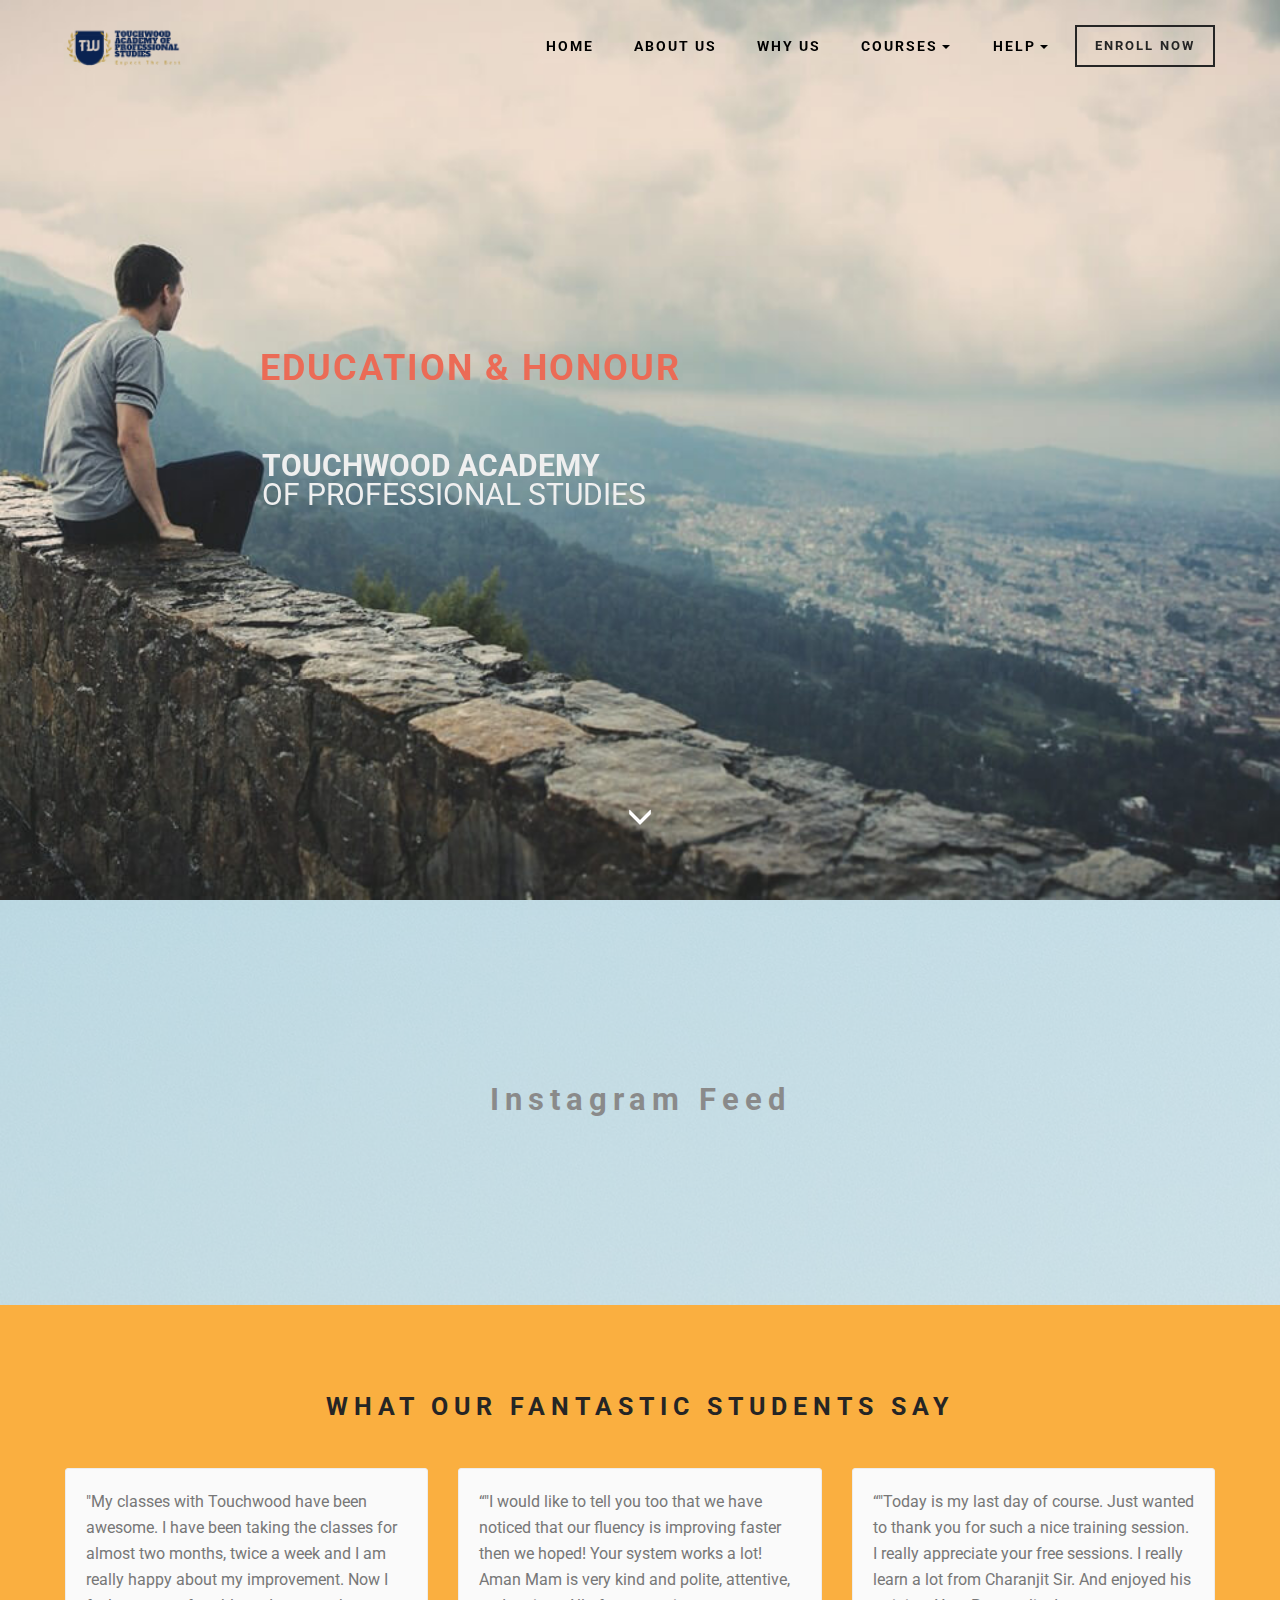
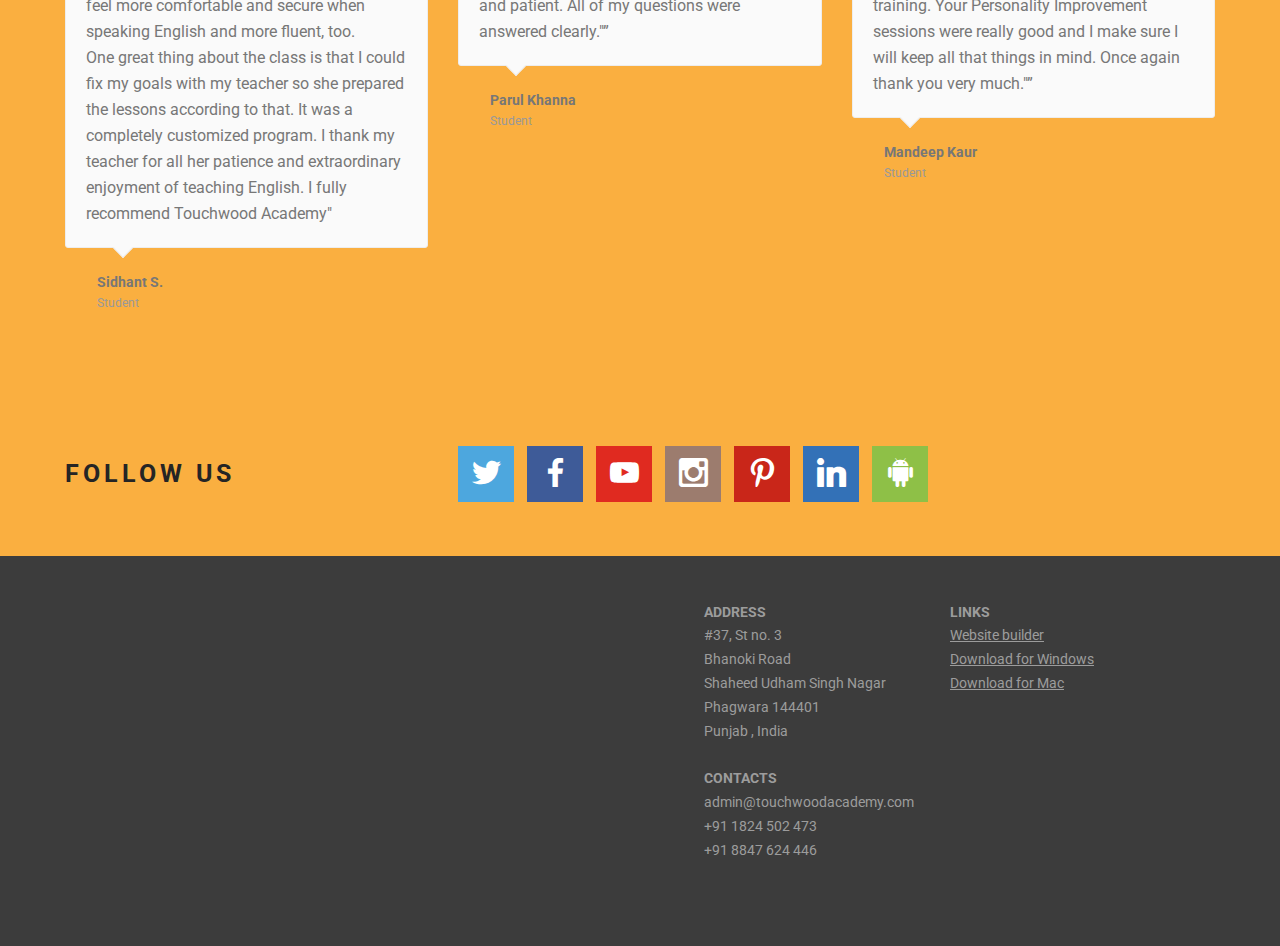
<file: index.html>
<!DOCTYPE html>
<html  >
<head>
  <!-- Site made with Mobirise Website Builder v4.12.3, https://mobirise.com -->
  <meta charset="UTF-8">
  <meta http-equiv="X-UA-Compatible" content="IE=edge">
  <meta name="generator" content="Mobirise v4.12.3, mobirise.com">
  <meta name="twitter:card" content="summary_large_image"/>
  <meta name="twitter:image:src" content="assets/images/index-meta.png">
  <meta property="og:image" content="assets/images/index-meta.png">
  <meta name="twitter:title" content="">
  <meta name="viewport" content="width=device-width, initial-scale=1, minimum-scale=1">
  <link rel="shortcut icon" href="assets/images/output-onlinepngtools-128x128.png" type="image/x-icon">
  <meta name="description" content="">
  
  
  
  <link rel="stylesheet" href="assets/web/assets/mobirise-icons/mobirise-icons.css">
  <link rel="stylesheet" href="https://fonts.googleapis.com/css?family=Roboto:700,400&subset=cyrillic,latin,greek,vietnamese">
  <link rel="stylesheet" href="assets/bootstrap/css/bootstrap.min.css">
  <link rel="stylesheet" href="assets/facebook-plugin/style.css">
  <link rel="stylesheet" href="assets/socicon/css/socicon.min.css">
  <link rel="stylesheet" href="assets/animatecss/animate.min.css">
  <link rel="stylesheet" href="assets/style.css">
  <link rel="stylesheet" href="assets/slick.css">
  <link rel="stylesheet" href="assets/mobirise/css/style.css">
  <link rel="stylesheet" href="assets/dropdown-menu/style.css">
  <link rel="preload" as="style" href="assets/mobirise/css/mbr-additional.css"><link rel="stylesheet" href="assets/mobirise/css/mbr-additional.css" type="text/css">
  
  
  
</head>
<body>
  <section id="dropdown-menu-0" data-rv-view="0">

    <nav class="navbar navbar-dropdown transparent navbar-fixed-top bg-color">

        <div class="container">

            <div class="navbar-brand">
                <a href="https://mobirise.com" class="navbar-logo"><img src="assets/images/output-onlinepngtools-128x128.png" alt="Mobirise"></a>
                
            </div>

            <button class="navbar-toggler pull-xs-right hidden-md-up" type="button" data-toggle="collapse" data-target="#exCollapsingNavbar">
                <div class="hamburger-icon"></div>
            </button>

            <ul class="nav-dropdown collapse pull-xs-right navbar-toggleable-sm nav navbar-nav" id="exCollapsingNavbar"><li class="nav-item"><a class="nav-link link" href="index.html#header4-1">HOME</a></li><li class="nav-item"><a class="nav-link link" href="#top">ABOUT US</a></li><li class="nav-item"><a class="nav-link link" href="page3.html#dropdown-menu-c">WHY US</a></li><li class="nav-item dropdown"><a class="nav-link link dropdown-toggle" data-toggle="dropdown-submenu" href="https://mobirise.com/" aria-expanded="false">COURSES</a><div class="dropdown-menu"><a class="dropdown-item" href="https://mobirise.com/">Art &amp; Culture</a><a class="dropdown-item" href="https://mobirise.com/" aria-expanded="false">Business</a><a class="dropdown-item" href="https://mobirise.com/">English<br></a><a class="dropdown-item" href="https://mobirise.com/" aria-expanded="false">Computers</a><a class="dropdown-item" href="https://mobirise.com/" aria-expanded="false">Design</a></div></li><li class="nav-item dropdown"><a class="nav-link link dropdown-toggle" data-toggle="dropdown-submenu" href="https://mobirise.com/" aria-expanded="false">HELP</a><div class="dropdown-menu"><a class="dropdown-item" href="http://forums.mobirise.com/">Forum</a><a class="dropdown-item" href="https://mobirise.com/">Tutorials</a><a class="dropdown-item" href="https://mobirise.com/"></a><a class="dropdown-item" href="https://mobirise.com/">Online Verification</a><a class="dropdown-item" href="https://mobirise.com/">Contact us</a><a class="dropdown-item" href="https://mobirise.com/">Contact us</a><a class="dropdown-item" href="https://mobirise.com/">Contact us</a></div></li><li class="nav-item nav-btn"><a class="nav-link btn btn-link-outline btn-link" href="page1.html">ENROLL NOW</a></li></ul>

        </div>

    </nav>

</section>

<section class="engine"><a href="https://mobirise.info/d">free site maker</a></section><section class="mbr-box mbr-section mbr-section--relative mbr-section--fixed-size mbr-section--full-height mbr-section--bg-adapted mbr-parallax-background mbr-after-navbar" id="header4-1" data-rv-view="2" style="background-image: url(assets/images/bg.jpg);">
    <div class="mbr-box__magnet mbr-box__magnet--sm-padding mbr-box__magnet--center-center">
        
        <div class="mbr-box__container mbr-section__container container">
            <div class="mbr-box mbr-box--stretched"><div class="mbr-box__magnet mbr-box__magnet--center-center">
                <div class="row"><div class=" col-sm-8 col-sm-offset-2">
                    <div class="mbr-hero animated fadeInUp">
                        <h1 class="mbr-hero__text">EDUCATION &amp; HONOUR<br><br></h1>
                        <p class="mbr-hero__subtext"><strong>TOUCHWOOD ACADEMY </strong><br>OF PROFESSIONAL STUDIES<br></p>
                    </div>
                    
                </div></div>
            </div></div>
        </div>
        <div class="mbr-arrow mbr-arrow--floating text-center">
            <div class="mbr-section__container container">
                <a class="mbr-arrow__link" href="#instagram-feed-block-a"><i class="glyphicon glyphicon-menu-down"></i></a>
            </div>
        </div>
    </div>
</section>

<section class="mbr-instagram-feed" data-rows="" data-per-row-slider="" data-spacing="5" data-full-width="" data-token="" data-per-row-grid="" id="instagram-feed-block-a" data-rv-view="5" style="background-image: url(assets/images/instagram-background.jpg); padding-top: 160px; padding-bottom: 160px;">
    <div class="mbr-overlay" style="opacity: 0.5; background-color: rgb(239, 239, 239);">
    </div>
    <div class="container container_toggle">
        <div class="row">
            <div class="col">
                <div class="inst">
                    <h1 class="inst__title align-center mbr-fonts-style display-2">Instagram Feed</h1>
                    <div class="inst__content"></div>
                    
                </div>
            </div>
        </div>
    </div>
</section>

<section class="mbr-section mbr-section--relative mbr-section--fixed-size" id="testimonials1-b" data-rv-view="7" style="background-color: rgb(250, 175, 64);">
    <div>
        
        <div class="mbr-section__container mbr-section__container--std-padding container" style="padding-top: 93px; padding-bottom: 93px;">
            <div class="row">
                <div class="col-sm-12">
                    <h2 class="mbr-section__header">WHAT OUR FANTASTIC STUDENTS SAY</h2>
                    <ul class="mbr-reviews mbr-reviews--wysiwyg row">
                        <li class="mbr-reviews__item col-xs-12 col-sm-6 col-md-4">
                            <div class="mbr-reviews__text"><p class="mbr-reviews__p">"My classes with Touchwood have been awesome. I have been taking the classes for almost two months, twice a week and I am really happy about my improvement. Now I feel more comfortable and secure when speaking English and more fluent, too.
</p><p class="mbr-reviews__p"></p><p class="mbr-reviews__p">
One great thing about the class is that I could fix my goals with my teacher so she prepared the lessons according to that. It was a completely customized program. I thank my teacher for all her patience and extraordinary enjoyment of teaching English. I fully recommend Touchwood Academy"&nbsp;</p></div>
                            <div class="mbr-reviews__author mbr-reviews__author--short">
                                <div class="mbr-reviews__author-name">Sidhant S.</div>
                                <div class="mbr-reviews__author-bio">Student</div>
                            </div>
                        </li><li class="mbr-reviews__item col-xs-12 col-sm-6 col-md-4">
                            <div class="mbr-reviews__text"><p class="mbr-reviews__p">“"I would like to tell you too that we have noticed that our fluency is improving faster then we hoped! Your system works a lot! Aman Mam is very kind and polite, attentive, and patient. All of my questions were answered clearly."”</p></div>
                            <div class="mbr-reviews__author mbr-reviews__author--short">
                                <div class="mbr-reviews__author-name">Parul Khanna</div>
                                <div class="mbr-reviews__author-bio">Student</div>
                            </div>
                        </li><li class="mbr-reviews__item col-xs-12 col-sm-6 col-md-4">
                            <div class="mbr-reviews__text"><p class="mbr-reviews__p">“"Today is my last day of course. Just wanted to thank you for such a nice training session.</p><p class="mbr-reviews__p"> </p><p class="mbr-reviews__p">I really appreciate your free sessions.  I really learn a lot from Charanjit Sir. And enjoyed his training. Your Personality Improvement sessions were really good and I make sure I will keep all that things in mind. Once again thank you very much."”</p></div>
                            <div class="mbr-reviews__author mbr-reviews__author--short">
                                <div class="mbr-reviews__author-name">Mandeep Kaur</div>
                                <div class="mbr-reviews__author-bio">Student</div>
                            </div>
                        </li>
                    </ul>
                </div>
            </div>
        </div>
    </div>
</section>

<section class="mbr-section mbr-section--relative mbr-section--fixed-size" id="social-buttons2-9" data-rv-view="20" style="background-color: rgb(250, 175, 64);">
    

    <div class="mbr-section__container container">
        <div class="mbr-header mbr-header--inline row" style="padding-top: 40.8px; padding-bottom: 40.8px;">
            <div class="col-sm-4">
                <h3 class="mbr-header__text">FOLLOW US</h3>
            </div>
            <div class="mbr-social-icons mbr-social-icons--style-1 col-sm-8"><a class="mbr-social-icons__icon socicon-bg-twitter" title="Twitter" target="_blank" href="https://twitter.com/mobirise"><i class="socicon socicon-twitter"></i></a> <a class="mbr-social-icons__icon socicon-bg-facebook" title="Facebook" target="_blank" href="https://www.facebook.com/pages/Mobirise/1616226671953247"><i class="socicon socicon-facebook"></i></a>  <a class="mbr-social-icons__icon socicon-bg-youtube" title="YouTube" target="_blank" href="http://www.youtube.com/channel/UCt_tncVAetpK5JeM8L-8jyw"><i class="socicon socicon-youtube"></i></a> <a class="mbr-social-icons__icon socicon-bg-instagram" title="Instagram" target="_blank" href="https://instagram.com/mobirise/"><i class="socicon socicon-instagram"></i></a> <a class="mbr-social-icons__icon socicon-bg-pinterest" title="Pinterest" target="_blank" href="https://www.pinterest.com/mobirise/"><i class="socicon socicon-pinterest"></i></a>    <a class="mbr-social-icons__icon socicon-bg-linkedin" title="LinkedIn" target="_blank" href="https://www.linkedin.com/in/mobirise"><i class="socicon socicon-linkedin"></i></a> <a class="mbr-social-icons__icon socicon-bg-android" title="Google Play" target="_blank" href="https://play.google.com/store/apps/details?id=com.mobirise.mobirise"><i class="socicon socicon-android"></i></a></div>
        </div>
    </div>
</section>

<section class="mbr-section mbr-section--relative mbr-section--fixed-size" id="contacts2-6" data-rv-view="22" style="background-color: rgb(60, 60, 60);">
    
    <div class="mbr-section__container container">
        <div class="mbr-contacts mbr-contacts--wysiwyg row" style="padding-top: 45px; padding-bottom: 45px;">
            <div class="col-sm-6">
                <figure class="mbr-figure mbr-figure--wysiwyg mbr-figure--full-width mbr-figure--no-bg">
                    <div class="mbr-figure__map mbr-figure__map--short"><iframe frameborder="0" style="border:0" src="https://www.google.com/maps/embed/v1/place?key=AIzaSyAEIpgj38KyLFELm2bK9Y7krBkz1K-cMq8&amp;q=place_id:ChIJM9r1i-P1GjkRMjSzRx9TBHY" allowfullscreen=""></iframe></div>
                </figure>
            </div>
            <div class="col-sm-6">
                <div class="row">
                    <div class="col-sm-5 col-sm-offset-1">
                        <p class="mbr-contacts__text"><strong>ADDRESS</strong><br>#37, St no. 3<br>Bhanoki Road<br>Shaheed Udham Singh Nagar<br> Phagwara 144401<br> Punjab , India<br><br>
<strong>CONTACTS</strong><br>admin@touchwoodacademy.com<br>+91 1824 502 473<br>+91 8847 624 446</p>
                    </div>
                    <div class="col-sm-6"><p class="mbr-contacts__text"><strong>LINKS</strong></p><ul class="mbr-contacts__list"><li><a class="mbr-contacts__link text-gray" href="https://mobirise.com/">Website builder</a></li><li><a class="mbr-contacts__link text-gray" href="https://mobirise.com/mobirise-free-win.zip">Download for Windows</a></li><li><a class="mbr-contacts__link text-gray" href="https://mobirise.com/mobirise-free-mac.zip">Download for Mac</a></li></ul></div>
                </div>
            </div>
        </div>
    </div>
</section>


  <script src="assets/web/assets/jquery/jquery.min.js"></script>
  <script src="assets/bootstrap/js/bootstrap.min.js"></script>
  <script src="https://connect.facebook.net/en_US/sdk.js#xfbml=1&version=v2.5"></script>
  <script src="https://apis.google.com/js/plusone.js"></script>
  <script src="assets/facebook-plugin/facebook-script.js"></script>
  <script src="assets/smooth-scroll/smooth-scroll.js"></script>
  <script src="assets/jarallax/jarallax.js"></script>
  <script src="assets/index.js"></script>
  <script src="assets/slick.min.js"></script>
  <script src="assets/mobirise/js/script.js"></script>
  <script src="assets/dropdown-menu/script.js"></script>
  
  
</body>
</html>
</file>
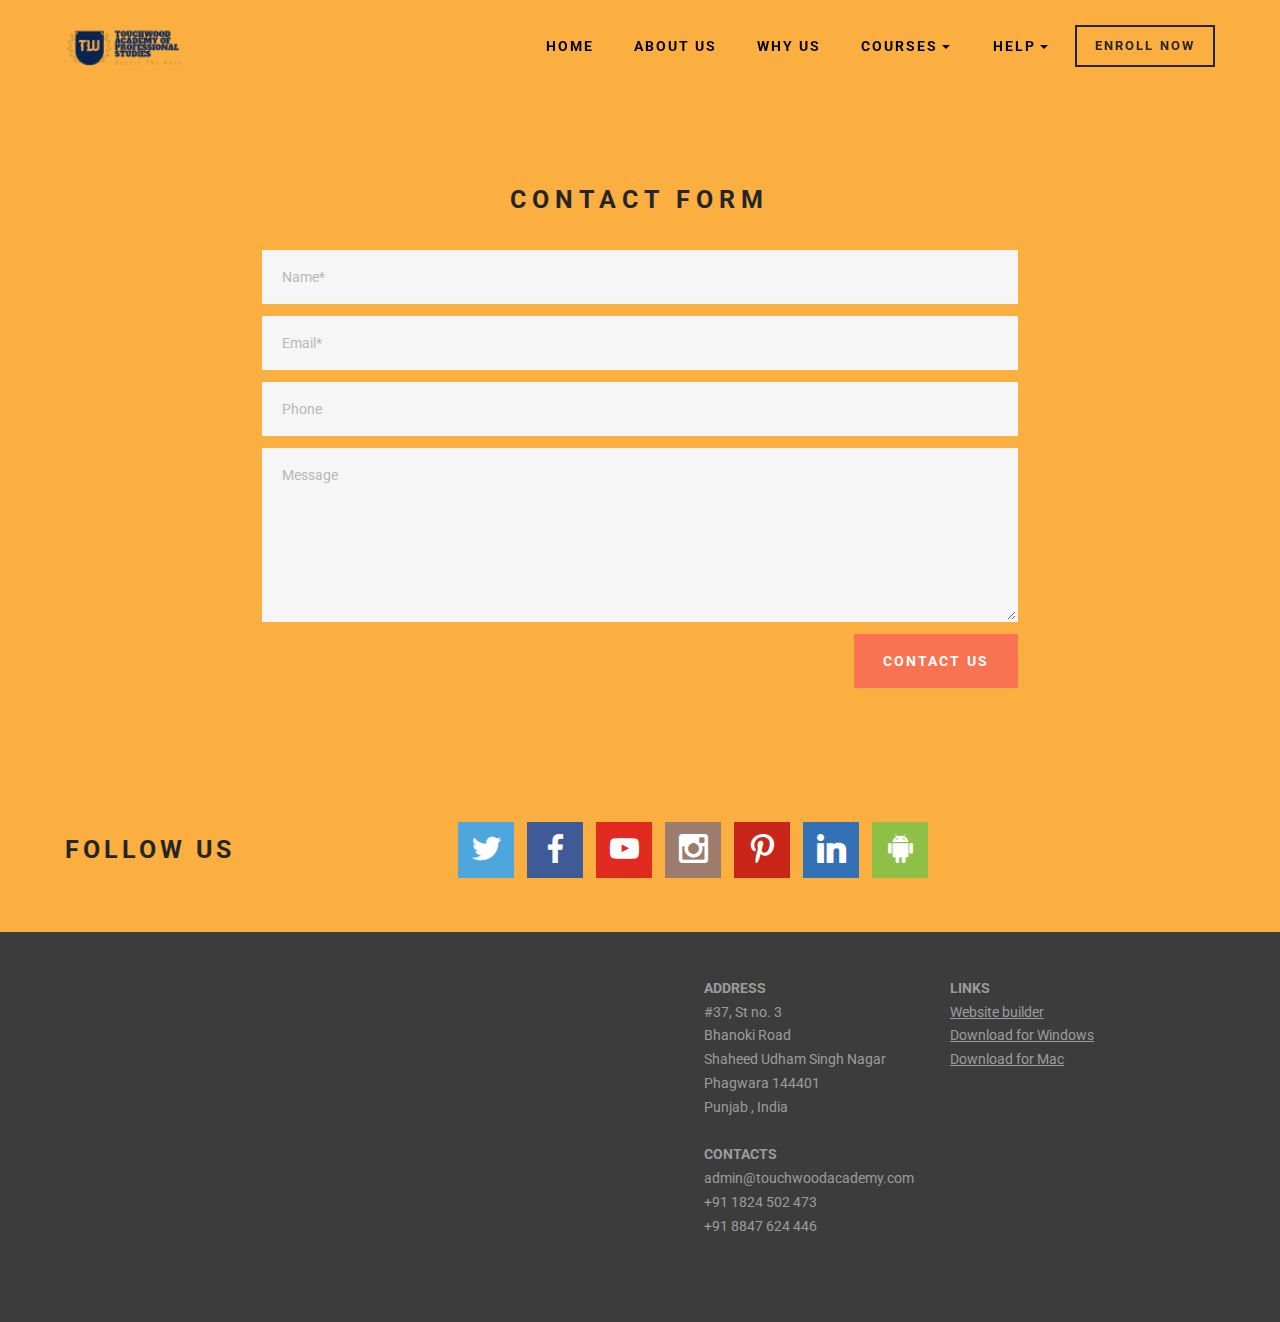
<file: page1.html>
<!DOCTYPE html>
<html  >
<head>
  <!-- Site made with Mobirise Website Builder v4.12.3, https://mobirise.com -->
  <meta charset="UTF-8">
  <meta http-equiv="X-UA-Compatible" content="IE=edge">
  <meta name="generator" content="Mobirise v4.12.3, mobirise.com">
  <meta name="viewport" content="width=device-width, initial-scale=1, minimum-scale=1">
  <link rel="shortcut icon" href="assets/images/output-onlinepngtools-128x128.png" type="image/x-icon">
  <meta name="description" content="Web Generator Description">
  
  
  <title>Contact Us</title>
  <link rel="stylesheet" href="https://fonts.googleapis.com/css?family=Roboto:700,400&subset=cyrillic,latin,greek,vietnamese">
  <link rel="stylesheet" href="assets/bootstrap/css/bootstrap.min.css">
  <link rel="stylesheet" href="assets/facebook-plugin/style.css">
  <link rel="stylesheet" href="assets/socicon/css/socicon.min.css">
  <link rel="stylesheet" href="assets/mobirise/css/style.css">
  <link rel="stylesheet" href="assets/dropdown-menu/style.css">
  <link rel="preload" as="style" href="assets/mobirise/css/mbr-additional.css"><link rel="stylesheet" href="assets/mobirise/css/mbr-additional.css" type="text/css">
  
  
  
</head>
<body>
  <section id="dropdown-menu-2" data-rv-view="40">

    <nav class="navbar navbar-dropdown transparent navbar-fixed-top bg-color">

        <div class="container">

            <div class="navbar-brand">
                <a href="https://mobirise.com" class="navbar-logo"><img src="assets/images/output-onlinepngtools-128x128.png" alt="Mobirise"></a>
                
            </div>

            <button class="navbar-toggler pull-xs-right hidden-md-up" type="button" data-toggle="collapse" data-target="#exCollapsingNavbar">
                <div class="hamburger-icon"></div>
            </button>

            <ul class="nav-dropdown collapse pull-xs-right navbar-toggleable-sm nav navbar-nav" id="exCollapsingNavbar"><li class="nav-item"><a class="nav-link link" href="index.html#header4-1">HOME</a></li><li class="nav-item"><a class="nav-link link" href="#top">ABOUT US</a></li><li class="nav-item"><a class="nav-link link" href="page3.html#dropdown-menu-c">WHY US</a></li><li class="nav-item dropdown"><a class="nav-link link dropdown-toggle" data-toggle="dropdown-submenu" href="https://mobirise.com/" aria-expanded="false">COURSES</a><div class="dropdown-menu"><a class="dropdown-item" href="https://mobirise.com/">Art &amp; Culture</a><a class="dropdown-item" href="https://mobirise.com/" aria-expanded="false">Business</a><a class="dropdown-item" href="https://mobirise.com/">English<br></a><a class="dropdown-item" href="https://mobirise.com/" aria-expanded="false">Computers</a><a class="dropdown-item" href="https://mobirise.com/" aria-expanded="false">Design</a></div></li><li class="nav-item dropdown"><a class="nav-link link dropdown-toggle" data-toggle="dropdown-submenu" href="https://mobirise.com/" aria-expanded="false">HELP</a><div class="dropdown-menu"><a class="dropdown-item" href="http://forums.mobirise.com/">Forum</a><a class="dropdown-item" href="https://mobirise.com/">Tutorials</a><a class="dropdown-item" href="https://mobirise.com/"></a><a class="dropdown-item" href="https://mobirise.com/">Online Verification</a><a class="dropdown-item" href="https://mobirise.com/">Contact us</a><a class="dropdown-item" href="https://mobirise.com/">Contact us</a><a class="dropdown-item" href="https://mobirise.com/">Contact us</a></div></li><li class="nav-item nav-btn"><a class="nav-link btn btn-link-outline btn-link" href="page1.html">ENROLL NOW</a></li></ul>

        </div>

    </nav>

</section>

<section class="engine"><a href="https://mobirise.info/h">how to create your own web page</a></section><section class="mbr-section mbr-section--relative mbr-section--fixed-size mbr-after-navbar" id="form1-7" data-rv-view="31" style="background-color: rgb(250, 175, 64);">
    
    <div class="mbr-section__container mbr-section__container--std-padding container" style="padding-top: 93px; padding-bottom: 93px;">
        <div class="row">
            <div class="col-sm-12">
                <div class="row">
                    <div class="col-sm-8 col-sm-offset-2" data-form-type="formoid">
                        <div class="mbr-header mbr-header--center mbr-header--std-padding">
                            <h2 class="mbr-header__text">CONTACT FORM</h2>
                        </div>
                        <div data-form-alert="true">
                            <div class="hide" data-form-alert-success="true">Thanks for filling out form!</div>
                        </div>
                        <form action="https://mobirise.com/" method="post" data-form-title="CONTACT FORM">
                            <input type="hidden" value="s71ujFy7X6pTu4pubNXaRnxXjVXMts1FMe1XuHzgqpNXTw7oYehq+52dc/Ewp/EGyByBkG8p+V+Vk9e9uMLHBzGy1z+eypR+BLi/bA+RHNZFviw2Ryg7uNe3aXKRWQjc" data-form-email="true">
                            <div class="form-group">
                                <input type="text" class="form-control" name="name" required="" placeholder="Name*" data-form-field="Name">
                            </div>
                            <div class="form-group">
                                <input type="email" class="form-control" name="email" required="" placeholder="Email*" data-form-field="Email">
                            </div>
                            <div class="form-group">
                                <input type="tel" class="form-control" name="phone" placeholder="Phone" data-form-field="Phone">
                            </div>
                            <div class="form-group">
                                <textarea class="form-control" name="message" rows="7" placeholder="Message" data-form-field="Message"></textarea>
                            </div>
                            <div class="mbr-buttons mbr-buttons--right"><button type="submit" class="mbr-buttons__btn btn btn-lg btn-danger">CONTACT US</button></div>
                        </form>
                    </div>
                </div>
            </div>
        </div>
    </div>
</section>

<section class="mbr-section mbr-section--relative mbr-section--fixed-size" id="social-buttons2-h" data-rv-view="42" style="background-color: rgb(250, 175, 64);">
    

    <div class="mbr-section__container container">
        <div class="mbr-header mbr-header--inline row" style="padding-top: 40.8px; padding-bottom: 40.8px;">
            <div class="col-sm-4">
                <h3 class="mbr-header__text">FOLLOW US</h3>
            </div>
            <div class="mbr-social-icons mbr-social-icons--style-1 col-sm-8"><a class="mbr-social-icons__icon socicon-bg-twitter" title="Twitter" target="_blank" href="https://twitter.com/mobirise"><i class="socicon socicon-twitter"></i></a> <a class="mbr-social-icons__icon socicon-bg-facebook" title="Facebook" target="_blank" href="https://www.facebook.com/pages/Mobirise/1616226671953247"><i class="socicon socicon-facebook"></i></a>  <a class="mbr-social-icons__icon socicon-bg-youtube" title="YouTube" target="_blank" href="http://www.youtube.com/channel/UCt_tncVAetpK5JeM8L-8jyw"><i class="socicon socicon-youtube"></i></a> <a class="mbr-social-icons__icon socicon-bg-instagram" title="Instagram" target="_blank" href="https://instagram.com/mobirise/"><i class="socicon socicon-instagram"></i></a> <a class="mbr-social-icons__icon socicon-bg-pinterest" title="Pinterest" target="_blank" href="https://www.pinterest.com/mobirise/"><i class="socicon socicon-pinterest"></i></a>    <a class="mbr-social-icons__icon socicon-bg-linkedin" title="LinkedIn" target="_blank" href="https://www.linkedin.com/in/mobirise"><i class="socicon socicon-linkedin"></i></a> <a class="mbr-social-icons__icon socicon-bg-android" title="Google Play" target="_blank" href="https://play.google.com/store/apps/details?id=com.mobirise.mobirise"><i class="socicon socicon-android"></i></a></div>
        </div>
    </div>
</section>

<section class="mbr-section mbr-section--relative mbr-section--fixed-size" id="contacts2-6" data-rv-view="44" style="background-color: rgb(60, 60, 60);">
    
    <div class="mbr-section__container container">
        <div class="mbr-contacts mbr-contacts--wysiwyg row" style="padding-top: 45px; padding-bottom: 45px;">
            <div class="col-sm-6">
                <figure class="mbr-figure mbr-figure--wysiwyg mbr-figure--full-width mbr-figure--no-bg">
                    <div class="mbr-figure__map mbr-figure__map--short"><iframe frameborder="0" style="border:0" src="https://www.google.com/maps/embed/v1/place?key=AIzaSyAEIpgj38KyLFELm2bK9Y7krBkz1K-cMq8&amp;q=place_id:ChIJM9r1i-P1GjkRMjSzRx9TBHY" allowfullscreen=""></iframe></div>
                </figure>
            </div>
            <div class="col-sm-6">
                <div class="row">
                    <div class="col-sm-5 col-sm-offset-1">
                        <p class="mbr-contacts__text"><strong>ADDRESS</strong><br>#37, St no. 3<br>Bhanoki Road<br>Shaheed Udham Singh Nagar<br> Phagwara 144401<br> Punjab , India<br><br>
<strong>CONTACTS</strong><br>admin@touchwoodacademy.com<br>+91 1824 502 473<br>+91 8847 624 446</p>
                    </div>
                    <div class="col-sm-6"><p class="mbr-contacts__text"><strong>LINKS</strong></p><ul class="mbr-contacts__list"><li><a class="mbr-contacts__link text-gray" href="https://mobirise.com/">Website builder</a></li><li><a class="mbr-contacts__link text-gray" href="https://mobirise.com/mobirise-free-win.zip">Download for Windows</a></li><li><a class="mbr-contacts__link text-gray" href="https://mobirise.com/mobirise-free-mac.zip">Download for Mac</a></li></ul></div>
                </div>
            </div>
        </div>
    </div>
</section>


  <script src="assets/web/assets/jquery/jquery.min.js"></script>
  <script src="assets/bootstrap/js/bootstrap.min.js"></script>
  <script src="https://connect.facebook.net/en_US/sdk.js#xfbml=1&version=v2.5"></script>
  <script src="https://apis.google.com/js/plusone.js"></script>
  <script src="assets/facebook-plugin/facebook-script.js"></script>
  <script src="assets/smooth-scroll/smooth-scroll.js"></script>
  <!--[if lte IE 9]>
    <script src="assets/jquery-placeholder/jquery.placeholder.min.js"></script>
  <![endif]-->
  <script src="assets/mobirise/js/script.js"></script>
  <script src="assets/dropdown-menu/script.js"></script>
  <script src="assets/formoid/formoid.min.js"></script>
  
  
</body>
</html>
</file>
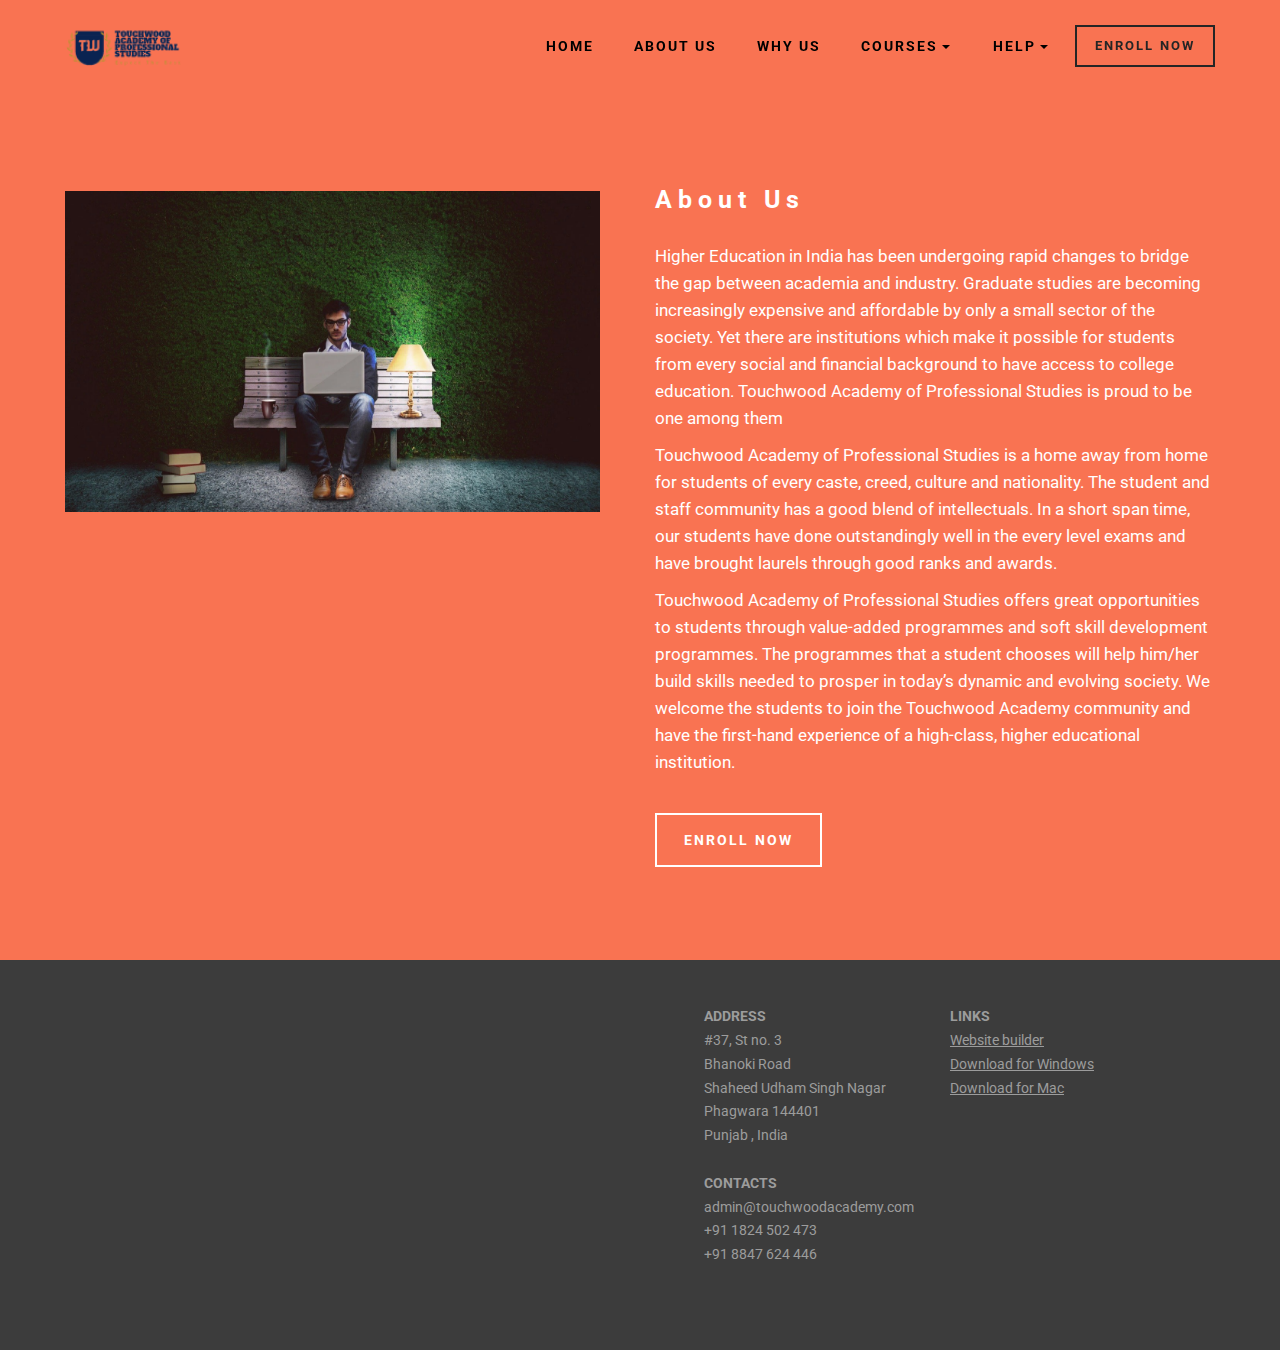
<file: page2.html>
<!DOCTYPE html>
<html  >
<head>
  <!-- Site made with Mobirise Website Builder v4.12.3, https://mobirise.com -->
  <meta charset="UTF-8">
  <meta http-equiv="X-UA-Compatible" content="IE=edge">
  <meta name="generator" content="Mobirise v4.12.3, mobirise.com">
  <meta name="viewport" content="width=device-width, initial-scale=1, minimum-scale=1">
  <link rel="shortcut icon" href="assets/images/output-onlinepngtools-128x128.png" type="image/x-icon">
  <meta name="description" content="Web Builder Description">
  
  
  <title>About Us</title>
  <link rel="stylesheet" href="https://fonts.googleapis.com/css?family=Roboto:700,400&subset=cyrillic,latin,greek,vietnamese">
  <link rel="stylesheet" href="assets/bootstrap/css/bootstrap.min.css">
  <link rel="stylesheet" href="assets/facebook-plugin/style.css">
  <link rel="stylesheet" href="assets/mobirise/css/style.css">
  <link rel="stylesheet" href="assets/dropdown-menu/style.css">
  <link rel="preload" as="style" href="assets/mobirise/css/mbr-additional.css"><link rel="stylesheet" href="assets/mobirise/css/mbr-additional.css" type="text/css">
  
  
  
</head>
<body>
  <section id="dropdown-menu-3" data-rv-view="24">

    <nav class="navbar navbar-dropdown transparent navbar-fixed-top bg-color">

        <div class="container">

            <div class="navbar-brand">
                <a href="https://mobirise.com" class="navbar-logo"><img src="assets/images/output-onlinepngtools-128x128.png" alt="Mobirise"></a>
                
            </div>

            <button class="navbar-toggler pull-xs-right hidden-md-up" type="button" data-toggle="collapse" data-target="#exCollapsingNavbar">
                <div class="hamburger-icon"></div>
            </button>

            <ul class="nav-dropdown collapse pull-xs-right navbar-toggleable-sm nav navbar-nav" id="exCollapsingNavbar"><li class="nav-item"><a class="nav-link link" href="index.html#header4-1">HOME</a></li><li class="nav-item"><a class="nav-link link" href="#top">ABOUT US</a></li><li class="nav-item"><a class="nav-link link" href="page3.html#dropdown-menu-c">WHY US</a></li><li class="nav-item dropdown"><a class="nav-link link dropdown-toggle" data-toggle="dropdown-submenu" href="https://mobirise.com/" aria-expanded="false">COURSES</a><div class="dropdown-menu"><a class="dropdown-item" href="https://mobirise.com/">Art &amp; Culture</a><a class="dropdown-item" href="https://mobirise.com/" aria-expanded="false">Business</a><a class="dropdown-item" href="https://mobirise.com/">English<br></a><a class="dropdown-item" href="https://mobirise.com/" aria-expanded="false">Computers</a><a class="dropdown-item" href="https://mobirise.com/" aria-expanded="false">Design</a></div></li><li class="nav-item dropdown"><a class="nav-link link dropdown-toggle" data-toggle="dropdown-submenu" href="https://mobirise.com/" aria-expanded="false">HELP</a><div class="dropdown-menu"><a class="dropdown-item" href="http://forums.mobirise.com/">Forum</a><a class="dropdown-item" href="https://mobirise.com/">Tutorials</a><a class="dropdown-item" href="https://mobirise.com/"></a><a class="dropdown-item" href="https://mobirise.com/">Online Verification</a><a class="dropdown-item" href="https://mobirise.com/">Contact us</a><a class="dropdown-item" href="https://mobirise.com/">Contact us</a><a class="dropdown-item" href="https://mobirise.com/">Contact us</a></div></li><li class="nav-item nav-btn"><a class="nav-link btn btn-link-outline btn-link" href="page1.html">ENROLL NOW</a></li></ul>

        </div>

    </nav>

</section>

<section class="engine"><a href="https://mobirise.info/k">develop free website</a></section><section class="mbr-section mbr-section--relative mbr-after-navbar" id="msg-box4-g" data-rv-view="26" style="background-color: rgb(249, 115, 82);">
    
    <div class="mbr-section__container mbr-section__container--isolated container" style="padding-top: 93px; padding-bottom: 93px;">
        <div class="row">
            <div class="mbr-box mbr-box--fixed mbr-box--adapted">
                <div class="mbr-box__magnet mbr-box__magnet--top-right mbr-section__left col-sm-6 image-size" style="width: 50%;">
                    <figure class="mbr-figure mbr-figure--adapted mbr-figure--caption-inside-bottom mbr-figure--full-width"><img src="assets/images/mbr-1400x849.jpeg" class="mbr-figure__img"></figure>
                </div>
                <div class="mbr-box__magnet mbr-class-mbr-box__magnet--center-left col-sm-6 content-size mbr-section__right">
                    <div class="mbr-section__container mbr-section__container--middle">
                        <div class="mbr-header mbr-header--auto-align mbr-header--wysiwyg">
                            <h3 class="mbr-header__text">About Us</h3>
                            
                        </div>
                    </div>
                    <div class="mbr-section__container mbr-section__container--middle">
                        <div class="mbr-article mbr-article--auto-align mbr-article--wysiwyg"><p>Higher Education in India has been undergoing rapid changes to bridge the gap between academia and industry. Graduate studies are becoming increasingly expensive and affordable by only a small sector of the society. Yet there are institutions which make it possible for students from every social and financial background to have access to college education. Touchwood Academy of Professional Studies is proud to be one among them
</p><p>
</p><p>Touchwood Academy of Professional Studies is a home away from home for students of every caste, creed, culture and nationality. The student and staff community has a good blend of intellectuals. In a short span time, our students have done outstandingly well in the every level exams and have brought laurels through good ranks and awards.
</p><p>
</p><p>Touchwood Academy of Professional Studies offers great opportunities to students through value-added programmes and soft skill development programmes. The programmes that a student chooses will help him/her build skills needed to prosper in today’s dynamic and evolving society. We welcome the students to join the Touchwood Academy community and have the first-hand experience of a high-class, higher educational institution.</p></div>
                    </div>
                    <div class="mbr-section__container">
                        <div class="mbr-buttons mbr-buttons--auto-align btn-inverse"><a class="mbr-buttons__btn btn btn-lg btn-default" href="https://mobirise.com">ENROLL NOW</a></div>
                    </div>
                </div>
                
            </div>
        </div>
    </div>
</section>

<section class="mbr-section mbr-section--relative mbr-section--fixed-size" id="contacts2-6" data-rv-view="29" style="background-color: rgb(60, 60, 60);">
    
    <div class="mbr-section__container container">
        <div class="mbr-contacts mbr-contacts--wysiwyg row" style="padding-top: 45px; padding-bottom: 45px;">
            <div class="col-sm-6">
                <figure class="mbr-figure mbr-figure--wysiwyg mbr-figure--full-width mbr-figure--no-bg">
                    <div class="mbr-figure__map mbr-figure__map--short"><iframe frameborder="0" style="border:0" src="https://www.google.com/maps/embed/v1/place?key=AIzaSyAEIpgj38KyLFELm2bK9Y7krBkz1K-cMq8&amp;q=place_id:ChIJM9r1i-P1GjkRMjSzRx9TBHY" allowfullscreen=""></iframe></div>
                </figure>
            </div>
            <div class="col-sm-6">
                <div class="row">
                    <div class="col-sm-5 col-sm-offset-1">
                        <p class="mbr-contacts__text"><strong>ADDRESS</strong><br>#37, St no. 3<br>Bhanoki Road<br>Shaheed Udham Singh Nagar<br> Phagwara 144401<br> Punjab , India<br><br>
<strong>CONTACTS</strong><br>admin@touchwoodacademy.com<br>+91 1824 502 473<br>+91 8847 624 446</p>
                    </div>
                    <div class="col-sm-6"><p class="mbr-contacts__text"><strong>LINKS</strong></p><ul class="mbr-contacts__list"><li><a class="mbr-contacts__link text-gray" href="https://mobirise.com/">Website builder</a></li><li><a class="mbr-contacts__link text-gray" href="https://mobirise.com/mobirise-free-win.zip">Download for Windows</a></li><li><a class="mbr-contacts__link text-gray" href="https://mobirise.com/mobirise-free-mac.zip">Download for Mac</a></li></ul></div>
                </div>
            </div>
        </div>
    </div>
</section>


  <script src="assets/web/assets/jquery/jquery.min.js"></script>
  <script src="assets/bootstrap/js/bootstrap.min.js"></script>
  <script src="https://connect.facebook.net/en_US/sdk.js#xfbml=1&version=v2.5"></script>
  <script src="https://apis.google.com/js/plusone.js"></script>
  <script src="assets/facebook-plugin/facebook-script.js"></script>
  <script src="assets/smooth-scroll/smooth-scroll.js"></script>
  <script src="assets/mobirise/js/script.js"></script>
  <script src="assets/dropdown-menu/script.js"></script>
  
  
</body>
</html>
</file>
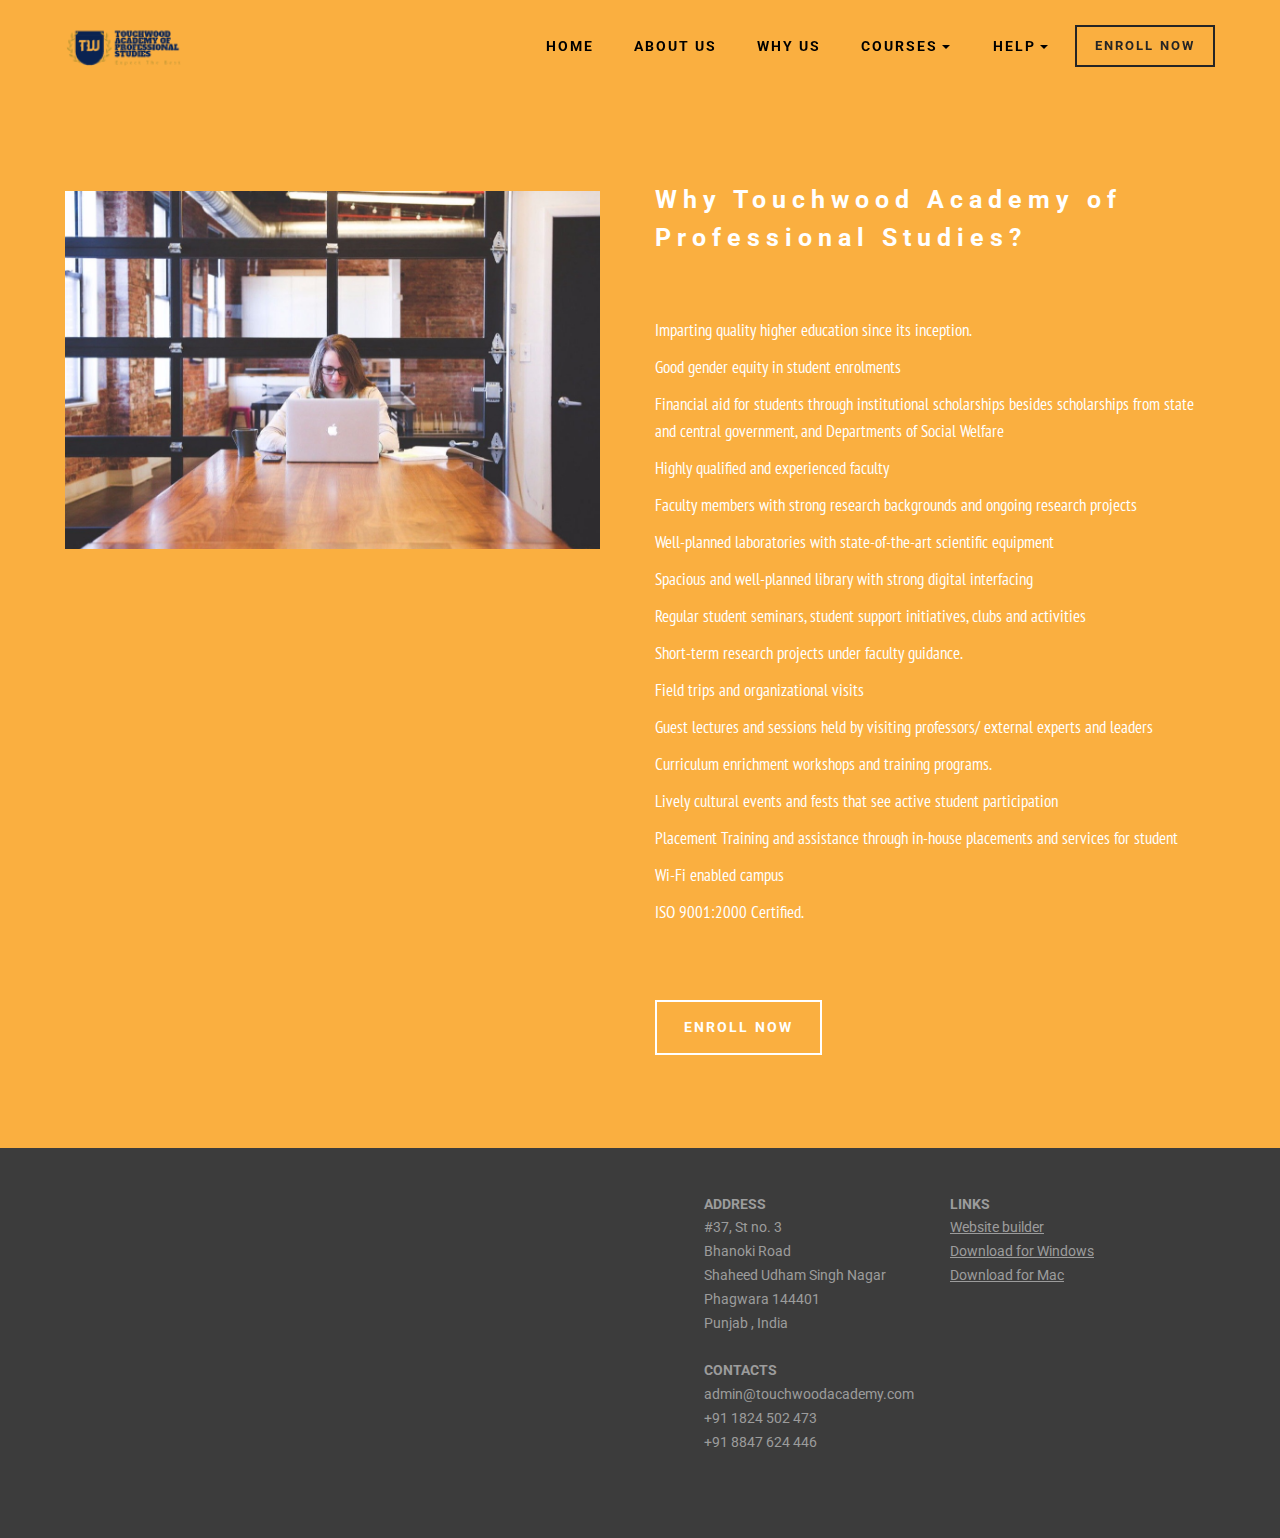
<file: page3.html>
<!DOCTYPE html>
<html  >
<head>
  <!-- Site made with Mobirise Website Builder v4.12.3, https://mobirise.com -->
  <meta charset="UTF-8">
  <meta http-equiv="X-UA-Compatible" content="IE=edge">
  <meta name="generator" content="Mobirise v4.12.3, mobirise.com">
  <meta name="viewport" content="width=device-width, initial-scale=1, minimum-scale=1">
  <link rel="shortcut icon" href="assets/images/output-onlinepngtools-128x128.png" type="image/x-icon">
  <meta name="description" content="Site Generator Description">
  
  
  <title>Why Us</title>
  <link rel="stylesheet" href="https://fonts.googleapis.com/css?family=Roboto:700,400&subset=cyrillic,latin,greek,vietnamese">
  <link rel="stylesheet" href="assets/bootstrap/css/bootstrap.min.css">
  <link rel="stylesheet" href="assets/facebook-plugin/style.css">
  <link rel="stylesheet" href="assets/mobirise/css/style.css">
  <link rel="stylesheet" href="assets/dropdown-menu/style.css">
  <link rel="preload" as="style" href="assets/mobirise/css/mbr-additional.css"><link rel="stylesheet" href="assets/mobirise/css/mbr-additional.css" type="text/css">
  
  
  
</head>
<body>
  <section id="dropdown-menu-c" data-rv-view="46">

    <nav class="navbar navbar-dropdown transparent navbar-fixed-top bg-color">

        <div class="container">

            <div class="navbar-brand">
                <a href="https://mobirise.com" class="navbar-logo"><img src="assets/images/output-onlinepngtools-128x128.png" alt="Mobirise"></a>
                
            </div>

            <button class="navbar-toggler pull-xs-right hidden-md-up" type="button" data-toggle="collapse" data-target="#exCollapsingNavbar">
                <div class="hamburger-icon"></div>
            </button>

            <ul class="nav-dropdown collapse pull-xs-right navbar-toggleable-sm nav navbar-nav" id="exCollapsingNavbar"><li class="nav-item"><a class="nav-link link" href="index.html#header4-1">HOME</a></li><li class="nav-item"><a class="nav-link link" href="#top">ABOUT US</a></li><li class="nav-item"><a class="nav-link link" href="page3.html#dropdown-menu-c">WHY US</a></li><li class="nav-item dropdown"><a class="nav-link link dropdown-toggle" data-toggle="dropdown-submenu" href="https://mobirise.com/" aria-expanded="false">COURSES</a><div class="dropdown-menu"><a class="dropdown-item" href="https://mobirise.com/">Art &amp; Culture</a><a class="dropdown-item" href="https://mobirise.com/" aria-expanded="false">Business</a><a class="dropdown-item" href="https://mobirise.com/">English<br></a><a class="dropdown-item" href="https://mobirise.com/" aria-expanded="false">Computers</a><a class="dropdown-item" href="https://mobirise.com/" aria-expanded="false">Design</a></div></li><li class="nav-item dropdown"><a class="nav-link link dropdown-toggle" data-toggle="dropdown-submenu" href="https://mobirise.com/" aria-expanded="false">HELP</a><div class="dropdown-menu"><a class="dropdown-item" href="http://forums.mobirise.com/">Forum</a><a class="dropdown-item" href="https://mobirise.com/">Tutorials</a><a class="dropdown-item" href="https://mobirise.com/"></a><a class="dropdown-item" href="https://mobirise.com/">Online Verification</a><a class="dropdown-item" href="https://mobirise.com/">Contact us</a><a class="dropdown-item" href="https://mobirise.com/">Contact us</a><a class="dropdown-item" href="https://mobirise.com/">Contact us</a></div></li><li class="nav-item nav-btn"><a class="nav-link btn btn-link-outline btn-link" href="page1.html">ENROLL NOW</a></li></ul>

        </div>

    </nav>

</section>

<section class="engine"><a href="https://mobirise.info/q">free responsive website templates</a></section><section class="mbr-section mbr-section--relative mbr-after-navbar" id="msg-box4-e" data-rv-view="48" style="background-color: rgb(250, 175, 64);">
    
    <div class="mbr-section__container mbr-section__container--isolated container" style="padding-top: 93px; padding-bottom: 93px;">
        <div class="row">
            <div class="mbr-box mbr-box--fixed mbr-box--adapted">
                <div class="mbr-box__magnet mbr-box__magnet--top-right mbr-section__left col-sm-6 image-size" style="width: 50%;">
                    <figure class="mbr-figure mbr-figure--adapted mbr-figure--caption-inside-bottom mbr-figure--full-width"><img src="assets/images/mbr-1-1400x933.jpeg" class="mbr-figure__img"></figure>
                </div>
                <div class="mbr-box__magnet mbr-class-mbr-box__magnet--center-left col-sm-6 content-size mbr-section__right">
                    <div class="mbr-section__container mbr-section__container--middle">
                        <div class="mbr-header mbr-header--auto-align mbr-header--wysiwyg">
                            <h3 class="mbr-header__text">Why Touchwood Academy of Professional Studies?</h3>
                            
                        </div>
                    </div>
                    <div class="mbr-section__container mbr-section__container--middle">
                        <div class="mbr-article mbr-article--auto-align mbr-article--wysiwyg"><p><br></p><p>Imparting quality higher education since its inception.
</p><p>Good gender equity in student enrolments
</p><p>Financial aid for students through institutional scholarships besides scholarships from state and central government, and Departments of Social Welfare
</p><p>Highly qualified and experienced faculty
</p><p>Faculty members with strong research backgrounds and ongoing research projects
</p><p>Well-planned laboratories with state-of-the-art scientific equipment
</p><p>Spacious and well-planned library with strong digital interfacing
</p><p>Regular student seminars, student support initiatives, clubs and activities
</p><p>Short-term research projects under faculty guidance.
</p><p>Field trips and organizational visits
</p><p>Guest lectures and sessions held by visiting professors/ external experts and leaders
</p><p>Curriculum enrichment workshops and training programs.
</p><p>Lively cultural events and fests that see active student participation
</p><p>Placement Training and assistance through in-house placements and services for student 
</p><p>Wi-Fi enabled campus
</p><p>ISO 9001:2000 Certified.
</p><p><br></p></div>
                    </div>
                    <div class="mbr-section__container">
                        <div class="mbr-buttons mbr-buttons--auto-align btn-inverse"><a class="mbr-buttons__btn btn btn-lg btn-default" href="https://mobirise.com">ENROLL NOW</a></div>
                    </div>
                </div>
                
            </div>
        </div>
    </div>
</section>

<section class="mbr-section mbr-section--relative mbr-section--fixed-size" id="contacts2-d" data-rv-view="51" style="background-color: rgb(60, 60, 60);">
    
    <div class="mbr-section__container container">
        <div class="mbr-contacts mbr-contacts--wysiwyg row" style="padding-top: 45px; padding-bottom: 45px;">
            <div class="col-sm-6">
                <figure class="mbr-figure mbr-figure--wysiwyg mbr-figure--full-width mbr-figure--no-bg">
                    <div class="mbr-figure__map mbr-figure__map--short"><iframe frameborder="0" style="border:0" src="https://www.google.com/maps/embed/v1/place?key=AIzaSyAEIpgj38KyLFELm2bK9Y7krBkz1K-cMq8&amp;q=place_id:ChIJM9r1i-P1GjkRMjSzRx9TBHY" allowfullscreen=""></iframe></div>
                </figure>
            </div>
            <div class="col-sm-6">
                <div class="row">
                    <div class="col-sm-5 col-sm-offset-1">
                        <p class="mbr-contacts__text"><strong>ADDRESS</strong><br>#37, St no. 3<br>Bhanoki Road<br>Shaheed Udham Singh Nagar<br> Phagwara 144401<br> Punjab , India<br><br>
<strong>CONTACTS</strong><br>admin@touchwoodacademy.com<br>+91 1824 502 473<br>+91 8847 624 446</p>
                    </div>
                    <div class="col-sm-6"><p class="mbr-contacts__text"><strong>LINKS</strong></p><ul class="mbr-contacts__list"><li><a class="mbr-contacts__link text-gray" href="https://mobirise.com/">Website builder</a></li><li><a class="mbr-contacts__link text-gray" href="https://mobirise.com/mobirise-free-win.zip">Download for Windows</a></li><li><a class="mbr-contacts__link text-gray" href="https://mobirise.com/mobirise-free-mac.zip">Download for Mac</a></li></ul></div>
                </div>
            </div>
        </div>
    </div>
</section>


  <script src="assets/web/assets/jquery/jquery.min.js"></script>
  <script src="assets/bootstrap/js/bootstrap.min.js"></script>
  <script src="https://connect.facebook.net/en_US/sdk.js#xfbml=1&version=v2.5"></script>
  <script src="https://apis.google.com/js/plusone.js"></script>
  <script src="assets/facebook-plugin/facebook-script.js"></script>
  <script src="assets/smooth-scroll/smooth-scroll.js"></script>
  <script src="assets/mobirise/js/script.js"></script>
  <script src="assets/dropdown-menu/script.js"></script>
  
  
</body>
</html>
</file>
<file: assets/web/assets/mobirise-icons/mobirise-icons.css>
@font-face {
  font-family: 'MobiriseIcons';
  src:  url('mobirise-icons.eot?spat4u');
  src:  url('mobirise-icons.eot?spat4u#iefix') format('embedded-opentype'),
    url('mobirise-icons.ttf?spat4u') format('truetype'),
    url('mobirise-icons.woff?spat4u') format('woff'),
    url('mobirise-icons.svg?spat4u#MobiriseIcons') format('svg');
  font-weight: normal;
  font-style: normal;
  font-display: swap;
}

[class^="mbri-"], [class*=" mbri-"] {
  /* use !important to prevent issues with browser extensions that change fonts */
  font-family: MobiriseIcons !important;
  speak: none;
  font-style: normal;
  font-weight: normal;
  font-variant: normal;
  text-transform: none;
  line-height: 1;

  /* Better Font Rendering =========== */
  -webkit-font-smoothing: antialiased;
  -moz-osx-font-smoothing: grayscale;
}

.mbri-add-submenu:before {
  content: "\e900";
}
.mbri-alert:before {
  content: "\e901";
}
.mbri-align-center:before {
  content: "\e902";
}
.mbri-align-justify:before {
  content: "\e903";
}
.mbri-align-left:before {
  content: "\e904";
}
.mbri-align-right:before {
  content: "\e905";
}
.mbri-android:before {
  content: "\e906";
}
.mbri-apple:before {
  content: "\e907";
}
.mbri-arrow-down:before {
  content: "\e908";
}
.mbri-arrow-next:before {
  content: "\e909";
}
.mbri-arrow-prev:before {
  content: "\e90a";
}
.mbri-arrow-up:before {
  content: "\e90b";
}
.mbri-bold:before {
  content: "\e90c";
}
.mbri-bookmark:before {
  content: "\e90d";
}
.mbri-bootstrap:before {
  content: "\e90e";
}
.mbri-briefcase:before {
  content: "\e90f";
}
.mbri-browse:before {
  content: "\e910";
}
.mbri-bulleted-list:before {
  content: "\e911";
}
.mbri-calendar:before {
  content: "\e912";
}
.mbri-camera:before {
  content: "\e913";
}
.mbri-cart-add:before {
  content: "\e914";
}
.mbri-cart-full:before {
  content: "\e915";
}
.mbri-cash:before {
  content: "\e916";
}
.mbri-change-style:before {
  content: "\e917";
}
.mbri-chat:before {
  content: "\e918";
}
.mbri-clock:before {
  content: "\e919";
}
.mbri-close:before {
  content: "\e91a";
}
.mbri-cloud:before {
  content: "\e91b";
}
.mbri-code:before {
  content: "\e91c";
}
.mbri-contact-form:before {
  content: "\e91d";
}
.mbri-credit-card:before {
  content: "\e91e";
}
.mbri-cursor-click:before {
  content: "\e91f";
}
.mbri-cust-feedback:before {
  content: "\e920";
}
.mbri-database:before {
  content: "\e921";
}
.mbri-delivery:before {
  content: "\e922";
}
.mbri-desktop:before {
  content: "\e923";
}
.mbri-devices:before {
  content: "\e924";
}
.mbri-down:before {
  content: "\e925";
}
.mbri-download:before {
  content: "\e989";
}
.mbri-drag-n-drop:before {
  content: "\e927";
}
.mbri-drag-n-drop2:before {
  content: "\e928";
}
.mbri-edit:before {
  content: "\e929";
}
.mbri-edit2:before {
  content: "\e92a";
}
.mbri-error:before {
  content: "\e92b";
}
.mbri-extension:before {
  content: "\e92c";
}
.mbri-features:before {
  content: "\e92d";
}
.mbri-file:before {
  content: "\e92e";
}
.mbri-flag:before {
  content: "\e92f";
}
.mbri-folder:before {
  content: "\e930";
}
.mbri-gift:before {
  content: "\e931";
}
.mbri-github:before {
  content: "\e932";
}
.mbri-globe:before {
  content: "\e933";
}
.mbri-globe-2:before {
  content: "\e934";
}
.mbri-growing-chart:before {
  content: "\e935";
}
.mbri-hearth:before {
  content: "\e936";
}
.mbri-help:before {
  content: "\e937";
}
.mbri-home:before {
  content: "\e938";
}
.mbri-hot-cup:before {
  content: "\e939";
}
.mbri-idea:before {
  content: "\e93a";
}
.mbri-image-gallery:before {
  content: "\e93b";
}
.mbri-image-slider:before {
  content: "\e93c";
}
.mbri-info:before {
  content: "\e93d";
}
.mbri-italic:before {
  content: "\e93e";
}
.mbri-key:before {
  content: "\e93f";
}
.mbri-laptop:before {
  content: "\e940";
}
.mbri-layers:before {
  content: "\e941";
}
.mbri-left-right:before {
  content: "\e942";
}
.mbri-left:before {
  content: "\e943";
}
.mbri-letter:before {
  content: "\e944";
}
.mbri-like:before {
  content: "\e945";
}
.mbri-link:before {
  content: "\e946";
}
.mbri-lock:before {
  content: "\e947";
}
.mbri-login:before {
  content: "\e948";
}
.mbri-logout:before {
  content: "\e949";
}
.mbri-magic-stick:before {
  content: "\e94a";
}
.mbri-map-pin:before {
  content: "\e94b";
}
.mbri-menu:before {
  content: "\e94c";
}
.mbri-mobile:before {
  content: "\e94d";
}
.mbri-mobile2:before {
  content: "\e94e";
}
.mbri-mobirise:before {
  content: "\e94f";
}
.mbri-more-horizontal:before {
  content: "\e950";
}
.mbri-more-vertical:before {
  content: "\e951";
}
.mbri-music:before {
  content: "\e952";
}
.mbri-new-file:before {
  content: "\e953";
}
.mbri-numbered-list:before {
  content: "\e954";
}
.mbri-opened-folder:before {
  content: "\e955";
}
.mbri-pages:before {
  content: "\e956";
}
.mbri-paper-plane:before {
  content: "\e957";
}
.mbri-paperclip:before {
  content: "\e958";
}
.mbri-photo:before {
  content: "\e959";
}
.mbri-photos:before {
  content: "\e95a";
}
.mbri-pin:before {
  content: "\e95b";
}
.mbri-play:before {
  content: "\e95c";
}
.mbri-plus:before {
  content: "\e95d";
}
.mbri-preview:before {
  content: "\e95e";
}
.mbri-print:before {
  content: "\e95f";
}
.mbri-protect:before {
  content: "\e960";
}
.mbri-question:before {
  content: "\e961";
}
.mbri-quote-left:before {
  content: "\e962";
}
.mbri-quote-right:before {
  content: "\e963";
}
.mbri-refresh:before {
  content: "\e964";
}
.mbri-responsive:before {
  content: "\e965";
}
.mbri-right:before {
  content: "\e966";
}
.mbri-rocket:before {
  content: "\e967";
}
.mbri-sad-face:before {
  content: "\e968";
}
.mbri-sale:before {
  content: "\e969";
}
.mbri-save:before {
  content: "\e96a";
}
.mbri-search:before {
  content: "\e96b";
}
.mbri-setting:before {
  content: "\e96c";
}
.mbri-setting2:before {
  content: "\e96d";
}
.mbri-setting3:before {
  content: "\e96e";
}
.mbri-share:before {
  content: "\e96f";
}
.mbri-shopping-bag:before {
  content: "\e970";
}
.mbri-shopping-basket:before {
  content: "\e971";
}
.mbri-shopping-cart:before {
  content: "\e972";
}
.mbri-sites:before {
  content: "\e973";
}
.mbri-smile-face:before {
  content: "\e974";
}
.mbri-speed:before {
  content: "\e975";
}
.mbri-star:before {
  content: "\e976";
}
.mbri-success:before {
  content: "\e977";
}
.mbri-sun:before {
  content: "\e978";
}
.mbri-sun2:before {
  content: "\e979";
}
.mbri-tablet:before {
  content: "\e97a";
}
.mbri-tablet-vertical:before {
  content: "\e97b";
}
.mbri-target:before {
  content: "\e97c";
}
.mbri-timer:before {
  content: "\e97d";
}
.mbri-to-ftp:before {
  content: "\e97e";
}
.mbri-to-local-drive:before {
  content: "\e97f";
}
.mbri-touch-swipe:before {
  content: "\e980";
}
.mbri-touch:before {
  content: "\e981";
}
.mbri-trash:before {
  content: "\e982";
}
.mbri-underline:before {
  content: "\e983";
}
.mbri-unlink:before {
  content: "\e984";
}
.mbri-unlock:before {
  content: "\e985";
}
.mbri-up-down:before {
  content: "\e986";
}
.mbri-up:before {
  content: "\e987";
}
.mbri-update:before {
  content: "\e988";
}
.mbri-upload:before {
 content: "\e926"; 
}
.mbri-user:before {
  content: "\e98a";
}
.mbri-user2:before {
  content: "\e98b";
}
.mbri-users:before {
  content: "\e98c";
}
.mbri-video:before {
  content: "\e98d";
}
.mbri-video-play:before {
  content: "\e98e";
}
.mbri-watch:before {
  content: "\e98f";
}
.mbri-website-theme:before {
  content: "\e990";
}
.mbri-wifi:before {
  content: "\e991";
}
.mbri-windows:before {
  content: "\e992";
}
.mbri-zoom-out:before {
  content: "\e993";
}
.mbri-redo:before {
  content: "\e994";
}
.mbri-undo:before {
  content: "\e995";
}
</file>
<file: assets/facebook-plugin/style.css>
.mbr-section.mbr-section__comments{
    position: relative;
}
.mbr-section__comments{
    background-size: cover;
}
.addons-container {
  position: relative;
  margin-left: auto;
  margin-right: auto;
  padding-right: 15px;
  padding-left: 15px; }
  @media (min-width: 576px) {
    .addons-container {
      padding-right: 15px;
      padding-left: 15px; } }
  @media (min-width: 768px) {
    .addons-container {
      padding-right: 15px;
      padding-left: 15px; } }
  @media (min-width: 992px) {
    .addons-container {
      padding-right: 15px;
      padding-left: 15px; } }
  @media (min-width: 1200px) {
    .addons-container {
      padding-right: 15px;
      padding-left: 15px; } }
  @media (min-width: 576px) {
    .addons-container {
      width: 540px;
      max-width: 100%; } }
  @media (min-width: 768px) {
    .addons-container {
      width: 720px;
      max-width: 100%; } }
  @media (min-width: 992px) {
    .addons-container {
      width: 960px;
      max-width: 100%; } }
  @media (min-width: 1200px) {
    .addons-container {
      width: 1140px;
      max-width: 100%; } }

.addons-container-inner{
    position: relative;
    width: 100%;
    min-height: 1px;
    padding-right: 15px;
    padding-left: 15px;
}
@media (min-width: 567px) {
    .addons-container-inner{
        -ms-flex: 0 0 66.666667%;
        flex: 0 0 66.666667%;
        max-width: 66.666667%;
    }
}
.addons-row{
    display: flex;
    justify-content:center;
}
</file>
<file: assets/style.css>
.mbr-instagram-feed {
  position: relative; }

.inst {
  width: 100%;
  margin: 0 auto;
  position: relative; }
  @media (max-width: 768px) {
    .inst {
      width: 100%; } }
  .inst__login-block p {
    text-align: center; }
  .inst__title {
    padding-bottom: 1rem;
    margin-bottom: 1.5rem;
    line-height: 1.3; }
  .inst__content {
    margin-bottom: 10px; }
  .inst__more {
    margin-top: 20px; }
  .inst__login-button {
    transition: all .2s linear;
    padding: 0 10px 0 80px;
    display: block;
    position: relative;
    text-decoration: none;
    color: white;
    background: #cc0055;
    font-size: 18px;
    line-height: 60px;
    height: 60px;
    border-radius: 2px;
    width: 400px;
    margin: 0 auto; }
    .inst__login-button:hover, .inst__login-button:focus {
      background: #990040;
      text-decoration: none;
      color: white; }
    .inst__login-button:before {
      content: "\f16d";
      display: block;
      position: absolute;
      font-family: "FontAwesome";
      width: 60px;
      height: 60px;
      line-height: 60px;
      top: 0;
      left: 0;
      text-align: center;
      background: rgba(0, 0, 0, 0.1);
      border-radius: 2px 0 0 2px; }
  .inst__loader-wrapper {
    position: absolute;
    width: 100%;
    height: 100%;
    background: white;
    opacity: 0.8;
    top: 0;
    left: 0; }
  .inst__loader {
    width: 100px;
    height: 100px;
    border-radius: 100%;
    position: relative;
    margin: 0 auto;
    top: 50%;
    transform: translateY(-50%); }
    .inst__loader span {
      display: inline-block;
      width: 20px;
      height: 20px;
      border-radius: 100%;
      background-color: #ff4488;
      margin: 35px 5px;
      opacity: 0; }
      .inst__loader span:nth-child(1) {
        animation: opacitychange 1s ease-in-out infinite; }
      .inst__loader span:nth-child(2) {
        animation: opacitychange 1s ease-in-out 0.33s infinite; }
      .inst__loader span:nth-child(3) {
        animation: opacitychange 1s ease-in-out 0.66s infinite; }

@keyframes opacitychange {
  0%, 100% {
    opacity: 0; }
  60% {
    opacity: 1; } }
  .inst__account {
    margin-bottom: 20px; }
  .inst__avatar {
    float: left;
    margin-right: -50px;
    height: 50px; }
    .inst__avatar img {
      height: 100%;
      border-radius: 50%;
      border: 1px solid rgba(0, 0, 0, 0.0975); }
  .inst__link {
    float: right;
    padding: 12px 10px 10px 0;
    padding-left: 60px;
    width: 100%;
    overflow-x: hidden; }
    .inst__link a {
      text-decoration: none;
      height: 50px;
      line-height: 16px; }
  .inst__images .slick-frame {
    visibility: hidden; }
  .inst__images .slick-frame.slick-initialized {
    visibility: visible; }
  .inst__images .slick-arrow {
    text-indent: -9999px;
    position: absolute;
    width: 50px;
    height: 50px;
    line-height: 50px;
    margin: 0;
    padding: 0;
    outline: none !important;
    top: 50%;
    transform: translateY(-50%);
    z-index: 10;
    cursor: pointer;
    border: none;
    background: transparent; }
    .inst__images .slick-arrow:before {
      transition: all .2s linear;
      display: block;
      position: absolute;
      top: 0;
      left: 0;
      width: 100%;
      height: 100%;
      font-family: "MobiriseIcons" !important;
      text-indent: 0;
      color: white;
      font-size: 1.5rem;
      cursor: pointer;
      border: 2px solid #fff;
      border-radius: 50%;
      opacity: 0;
      background: rgba(0, 0, 0, 0.5); }
    .inst__images .slick-arrow:hover:before {
      opacity: 1 !important;
      background: #1b1b1b !important; }
    .inst__images .slick-arrow.slick-prev {
      left: 15px; }
      .inst__images .slick-arrow.slick-prev:before {
        content: "\e943"; }
    .inst__images .slick-arrow.slick-next {
      right: 15px; }
      .inst__images .slick-arrow.slick-next:before {
        content: "\e966"; }
  .inst__images:hover .slick-arrow:before {
    opacity: .5; }
  .inst__error {
    padding: 10px;
    background: pink;
    border: 1px solid deeppink;
    color: red;
    border-radius: 3px; }

.inst-card {
  position: relative; }
  .inst-card:hover .inst-card__info {
    opacity: 1; }
  .inst-card__link {
    display: block;
    background-size: cover;
    background-position: center;
    width: 100%;
    height: 100%; }
  .inst-card__info {
    transition: opacity .2s linear;
    opacity: 0;
    display: block;
    position: relative;
    top: -100%;
    left: 0;
    width: 100%;
    height: 100%;
    background: rgba(0, 0, 0, 0.8); }
  .inst-card__info-inner {
    width: 100%;
    display: block;
    margin: 0;
    padding: 0;
    position: absolute;
    top: 50%;
    transform: translateY(-50%);
    text-align: center;
    color: white;
    font-size: 16px; }
  .inst-card__likes span {
    font-size: 20px;
    color: lightcoral; }
  .inst-card__comments span {
    font-size: 20px;
    color: lightskyblue; }
</file>
<file: assets/dropdown-menu/style.css>
.navbar-dropdown .dropup,.navbar-dropdown .dropdown{position:relative}.navbar-dropdown .dropdown-toggle::after{display:inline-block;width:0;height:0;margin-right:.25rem;margin-left:.25rem;vertical-align:middle;content:"";border-top:0.3em solid;border-right:0.3em solid transparent;border-left:0.3em solid transparent}.navbar-dropdown .dropdown-toggle:focus{outline:0}.navbar-dropdown .dropup .dropdown-toggle::after{border-top:0;border-bottom:0.3em solid}.navbar-dropdown .dropdown-menu{position:absolute;top:100%;left:0;z-index:1000;display:none;float:left;min-width:160px;padding:5px 0;margin:2px 0 0;font-size:1rem;color:#373a3c;text-align:left;list-style:none;background-color:#fff;background-clip:padding-box;border:1px solid rgba(0,0,0,0.15);border-radius:0.25rem}.navbar-dropdown .dropdown-divider{height:1px;margin:0.5rem 0;overflow:hidden;background-color:#e5e5e5}.navbar-dropdown .dropdown-item{display:block;width:100%;padding:3px 20px;clear:both;font-weight:normal;line-height:1.5;color:#373a3c;text-align:inherit;white-space:nowrap;background:none;border:0}.navbar-dropdown .dropdown-item:focus,.navbar-dropdown .dropdown-item:hover{color:#2b2d2f;text-decoration:none;background-color:#f5f5f5}.navbar-dropdown .dropdown-item.active,.navbar-dropdown .dropdown-item.active:focus,.navbar-dropdown .dropdown-item.active:hover{color:#fff;text-decoration:none;background-color:#0275d8;outline:0}.navbar-dropdown .dropdown-item.disabled,.navbar-dropdown .dropdown-item.disabled:focus,.navbar-dropdown .dropdown-item.disabled:hover{color:#818a91}.navbar-dropdown .dropdown-item.disabled:focus,.navbar-dropdown .dropdown-item.disabled:hover{text-decoration:none;cursor:not-allowed;background-color:transparent;background-image:none;filter:"progid:DXImageTransform.Microsoft.gradient(enabled = false)"}.navbar-dropdown .open > .dropdown-menu{display:block}.navbar-dropdown .open > a{outline:0}.navbar-dropdown .dropdown-menu-right{right:0;left:auto}.navbar-dropdown .dropdown-menu-left{right:auto;left:0}.navbar-dropdown .dropdown-header{display:block;padding:3px 20px;font-size:0.875rem;line-height:1.5;color:#818a91;white-space:nowrap}.navbar-dropdown .dropdown-backdrop{position:fixed;top:0;right:0;bottom:0;left:0;z-index:990}.navbar-dropdown .pull-right > .dropdown-menu{right:0;left:auto}.navbar-dropdown .dropup .caret,.navbar-dropdown .navbar-fixed-bottom .dropdown .caret{content:"";border-top:0;border-bottom:0.3em solid}.navbar-dropdown .dropup .dropdown-menu,.navbar-dropdown .navbar-fixed-bottom .dropdown .dropdown-menu{top:auto;bottom:100%;margin-bottom:2px}.nav-link{display:inline-block}.nav-link:focus,.nav-link:hover{text-decoration:none}.navbar-nav .nav-item{float:left}.navbar-nav .nav-link{display:block;padding-top:.425rem;padding-bottom:.425rem}.navbar-nav .nav-link + .nav-link{margin-left:1rem}.navbar-nav .nav-item + .nav-item{margin-left:1rem}.navbar-toggler{padding:.5rem .75rem;font-size:1.25rem;line-height:1;background:none;border:1px solid transparent;border-radius:0.25rem}.navbar-toggler:focus,.navbar-toggler:hover{text-decoration:none}@media (min-width:544px){.navbar-toggleable-xs{display:block!important}}@media (min-width:768px){.navbar-toggleable-sm{display:block!important}}@media (min-width:992px){.navbar-toggleable-md{display:block!important}}.pull-xs-left{float:left!important}.pull-xs-right{float:right!important}.pull-xs-none{float:none!important}@media (min-width:544px){.pull-sm-left{float:left!important}.pull-sm-right{float:right!important}.pull-sm-none{float:none!important}}@media (min-width:768px){.pull-md-left{float:left!important}.pull-md-right{float:right!important}.pull-md-none{float:none!important}}@media (min-width:992px){.pull-lg-left{float:left!important}.pull-lg-right{float:right!important}.pull-lg-none{float:none!important}}@media (min-width:1200px){.pull-xl-left{float:left!important}.pull-xl-right{float:right!important}.pull-xl-none{float:none!important}}.hidden-xs-up{display:none!important}@media (max-width:543px){.hidden-xs-down{display:none!important}}@media (min-width:544px){.hidden-sm-up{display:none!important}}@media (max-width:767px){.hidden-sm-down{display:none!important}}@media (min-width:768px){.hidden-md-up{display:none!important}}@media (max-width:991px){.hidden-md-down{display:none!important}}@media (min-width:992px){.hidden-lg-up{display:none!important}}@media (max-width:1199px){.hidden-lg-down{display:none!important}}@media (min-width:1200px){.hidden-xl-up{display:none!important}}.hidden-xl-down{display:none!important}.navbar-dropdown-open{overflow:hidden!important}.navbar-dropdown-open .navbar-dropdown.opened{bottom:0;left:0;overflow-y:scroll;position:fixed;right:0;top:0;transition:none}.navbar-dropdown{left:0;padding-top:1.5rem;padding-bottom:1.5rem;position:absolute;right:0;top:0;transition:all 0.25s ease;z-index:1030}.navbar-dropdown .navbar-brand,.navbar-dropdown .navbar-toggler{position:relative;z-index:995}.navbar-dropdown.bg-color.transparent{background:none!important}.navbar-dropdown.navbar-fixed-top{position:fixed}.navbar-dropdown .navbar-brand{line-height:0;margin-right:1.5rem;padding:0}.navbar-dropdown .navbar-brand a{line-height:2.35rem;vertical-align:middle}.navbar-dropdown .navbar-brand a,.navbar-dropdown .navbar-brand a:hover{text-decoration:none}.navbar-dropdown .navbar-brand .navbar-logo,.navbar-dropdown .navbar-brand .navbar-logo a{line-height:0;vertical-align:baseline}.navbar-dropdown .navbar-logo{margin-right:0.5rem}.navbar-dropdown .navbar-logo img{display:inline;height:2.35rem}@media (max-width:543px){.navbar-dropdown .navbar-toggleable-xs{padding-top:0.425rem}.navbar-dropdown .navbar-toggleable-xs .btn{margin-bottom:0.425rem;margin-top:0.425rem}.navbar-dropdown .navbar-toggleable-xs .dropdown-menu{padding-bottom:0.425rem}.navbar-dropdown .navbar-toggleable-xs .dropdown-menu .dropdown-menu{padding-bottom:0}}@media (max-width:767px){.navbar-dropdown .navbar-toggleable-sm{padding-top:0.425rem}.navbar-dropdown .navbar-toggleable-sm .btn{margin-bottom:0.425rem;margin-top:0.425rem}.navbar-dropdown .navbar-toggleable-sm .dropdown-menu{padding-bottom:0.425rem}.navbar-dropdown .navbar-toggleable-sm .dropdown-menu .dropdown-menu{padding-bottom:0}}@media (max-width:991px){.navbar-dropdown .navbar-toggleable-md{padding-top:0.425rem}.navbar-dropdown .navbar-toggleable-md .btn{margin-bottom:0.425rem;margin-top:0.425rem}.navbar-dropdown .navbar-toggleable-md .dropdown-menu{padding-bottom:0.425rem}.navbar-dropdown .navbar-toggleable-md .dropdown-menu .dropdown-menu{padding-bottom:0}}@media (min-width:544px){.navbar-dropdown{border-radius:0}}.is-builder .navbar-dropdown .dropdown-toggle::after{vertical-align:baseline}.dropdown-menu.dropdown-submenu{left:100%;margin-left:-6px;margin-top:-6px;top:0}.dropdown-menu .dropdown-toggle[data-toggle="dropdown-submenu"]::after{border-bottom:0.3em solid transparent;border-left:0.3em solid;border-right:0;border-top:0.3em solid transparent;margin-left:0.3rem}.dropdown-menu .dropdown-toggle[data-toggle="dropdown-submenu"][aria-expanded="true"]{background-color:#f5f5f5}.dropdown-menu .dropdown-item:focus{outline:0}.nav-dropdown-sm{clear:left;float:none!important;position:relative;z-index:999}.nav-dropdown-sm .nav-item{float:none}.nav-dropdown-sm .nav-item + .nav-item{margin-left:0}.nav-dropdown-sm .nav-link,.nav-dropdown-sm .dropdown-item{position:relative}.nav-dropdown-sm .dropdown-toggle::after{position:absolute;right:0;top:50%;margin-top:-0.15em}.nav-dropdown-sm .dropdown-toggle[data-toggle="dropdown-submenu"]::after{margin-left:.25rem;border-top:0.3em solid;border-right:0.3em solid transparent;border-left:0.3em solid transparent;border-bottom:0}.nav-dropdown-sm .dropdown-toggle[data-toggle="dropdown-submenu"][aria-expanded="true"]::after{border-top:0;border-right:0.3em solid transparent;border-left:0.3em solid transparent;border-bottom:0.3em solid}.nav-dropdown-sm .dropdown-menu{margin:0;padding:0;position:relative;top:0;left:0;width:100%;border:0;float:none;border-radius:0;background:none;padding-left:20px}.nav-dropdown-sm .dropdown-item{padding-left:0}.nav-dropdown-sm .dropdown-item,.nav-dropdown-sm .dropdown-item:hover,.nav-dropdown-sm .dropdown-item:focus{background:none!important}.navbar-dropdown .nav > li > a::after{-webkit-transform:none!important;-ms-transform:none!important;-o-transform:none!important;transform:none!important;-webkit-transition:none!important;-o-transition:none!important;transition:none!important;display:none}.navbar-dropdown .navbar-nav{margin:0!important}.navbar-dropdown .nav-dropdown-sm{padding-top:11px!important}.dropdown-toggle::after{display:inline-block!important;width:0!important;border-top:5px solid;border-right:5px solid transparent;border-left:5px solid transparent;border-bottom:0!important;margin-left:4px!important}.dropdown-menu .dropdown-toggle[data-toggle="dropdown-submenu"]::after{border-bottom:5px solid transparent!important;border-left:5px solid!important;border-right:0!important;border-top:5px solid transparent!important;margin-left:6px!important}.nav-dropdown-sm .dropdown-toggle[data-toggle="dropdown-submenu"][aria-expanded="true"]::after{border-top:0!important;border-right:5px solid transparent!important;border-left:5px solid transparent!important;border-bottom:5px solid!important}.nav-dropdown-sm .dropdown-toggle[data-toggle="dropdown-submenu"]::after{margin-left:5px!important;border-top:5px solid!important;border-right:5px solid transparent!important;border-left:5px solid transparent!important;border-bottom:0!important}.navbar-dropdown .btn{-webkit-transition:all 0.2s ease-in-out 0s;-o-transition:all 0.2s ease-in-out 0s;transition:all 0.2s ease-in-out 0s;border-width:2px;font-size:13px;font-weight:bold;letter-spacing:2px;text-decoration:none;word-spacing:1px}.navbar-dropdown{padding-top:25px;padding-bottom:25px;margin-bottom:0;min-height:0;border:0}.navbar-dropdown .navbar-brand{line-height:0;margin-left:0!important;margin-right:24px;padding:0;height:auto;font-weight:bold}.navbar-dropdown .navbar-logo img{height:42px}.navbar-dropdown .navbar-brand a{line-height:42px}.navbar-dropdown .navbar-brand .navbar-logo{margin-right:8px}.navbar-dropdown .navbar-brand .navbar-logo,.navbar-dropdown .navbar-brand .navbar-logo a{line-height:0}.navbar-dropdown a{text-decoration:none}.navbar-dropdown .navbar-nav > li > a{padding-top:11px;padding-bottom:11px}.navbar-dropdown .navbar-nav > li > a.btn{padding:9px 18px}.navbar-dropdown .dropdown-menu{font-size:15px;border-radius:0;padding:8px 0;border:0}.navbar-dropdown .dropdown-submenu{margin-top:-8px}.navbar-dropdown .dropdown-item{padding:4px 20px}.navbar-dropdown .nav-dropdown-sm a{padding-left:0}@media (max-width:767px){.navbar-dropdown .navbar-toggleable-sm .btn{margin-bottom:11px;margin-top:11px}}.navbar-dropdown{padding-top:25px;padding-bottom:25px;margin-bottom:0;min-height:0}.navbar-dropdown.navbar-short{padding-top:15px;padding-bottom:15px}.navbar-dropdown .navbar-nav > li > .dropdown-menu{margin-left:-5px}.navbar-dropdown .nav-dropdown-sm > li > .dropdown-menu{margin-left:0}.navbar-dropdown .nav-dropdown-sm .dropdown-menu{padding:0;padding-left:20px;padding-bottom:11px}.navbar-dropdown .nav-dropdown-sm .dropdown-menu .dropdown-menu{padding-bottom:0}.navbar-dropdown{padding-left:20px;padding-right:20px}.navbar-dropdown .container{padding-left:0;padding-right:0}.navbar-dropdown .navbar-toggler{padding:8px 12px;font-size:20px;border-radius:4px}.navbar-dropdown .btn-default-outline{color:#fff;background-color:transparent;border-color:#fff}.navbar-dropdown .btn-default-outline:hover{color:#252525;background-color:#fff;border-color:#fff}.navbar-dropdown .btn-primary-outline{color:#4c6972;background-color:transparent;border-color:#4c6972}.navbar-dropdown .btn-primary-outline:hover{color:#fff;background-color:#4c6972;border-color:#4c6972}.navbar-dropdown .btn-info-outline{color:#27aae0;background-color:transparent;border-color:#27aae0}.navbar-dropdown .btn-info-outline:hover{color:#fff;background-color:#27aae0;border-color:#27aae0}.navbar-dropdown .btn-success-outline{color:#7ac673;background-color:transparent;border-color:#7ac673}.navbar-dropdown .btn-success-outline:hover{color:#fff;background-color:#7ac673;border-color:#7ac673}.navbar-dropdown .btn-warning-outline{color:#faaf40;background-color:transparent;border-color:#faaf40}.navbar-dropdown .btn-warning-outline:hover{color:#fff;background-color:#faaf40;border-color:#faaf40}.navbar-dropdown .btn-danger-outline{color:#f97352;background-color:transparent;border-color:#f97352}.navbar-dropdown .btn-danger-outline:hover{color:#fff;background-color:#f97352;border-color:#f97352}.navbar-dropdown .btn-link-outline{color:#252525;background-color:transparent;border-color:#252525}.navbar-dropdown .btn-link-outline:hover{color:#fff;background-color:#252525;border-color:#252525}.navbar-dropdown .link,.navbar-dropdown .link:hover{color:#252525}.navbar-dropdown .nav .link{letter-spacing:2px}
</file>
<file: assets/mobirise/css/mbr-additional.css>
@import url(https://fonts.googleapis.com/css?family=PT+Sans+Narrow:400,700);
@import url(https://fonts.googleapis.com/css?family=Merriweather:400,300,700);
#dropdown-menu-2 .hide-buttons [data-button] {
  display: none !important;
}
#dropdown-menu-2 .nav .link,
#dropdown-menu-2 .dropdown-item {
  font-size: 1em;
  color: #000000;
}
#dropdown-menu-2 .navbar,
#dropdown-menu-2 .dropdown-menu {
  background: #333333;
}
#dropdown-menu-2 .dropdown-menu .dropdown-toggle[aria-expanded="true"],
#dropdown-menu-2 .dropdown-menu a:hover,
#dropdown-menu-2 .dropdown-menu a:focus {
  background: #292929;
}
#dropdown-menu-2 .navbar-toggler {
  color: #000000;
}
#dropdown-menu-3 .hide-buttons [data-button] {
  display: none !important;
}
#dropdown-menu-3 .nav .link,
#dropdown-menu-3 .dropdown-item {
  font-size: 1em;
  color: #000000;
}
#dropdown-menu-3 .navbar,
#dropdown-menu-3 .dropdown-menu {
  background: #efefef;
}
#dropdown-menu-3 .dropdown-menu .dropdown-toggle[aria-expanded="true"],
#dropdown-menu-3 .dropdown-menu a:hover,
#dropdown-menu-3 .dropdown-menu a:focus {
  background: #e5e5e5;
}
#dropdown-menu-3 .navbar-toggler {
  color: #000000;
}
#msg-box4-g .mbr-header__text {
  color: #ffffff;
}
#msg-box4-g .mbr-header__subtext {
  color: #ffffff;
}
#msg-box4-g .mbr-article {
  color: #ffffff;
}

#dropdown-menu-c .hide-buttons [data-button] {
  display: none !important;
}
#dropdown-menu-c .nav .link,
#dropdown-menu-c .dropdown-item {
  font-size: 1em;
  color: #000000;
}
#dropdown-menu-c .navbar,
#dropdown-menu-c .dropdown-menu {
  background: #333333;
}
#dropdown-menu-c .dropdown-menu .dropdown-toggle[aria-expanded="true"],
#dropdown-menu-c .dropdown-menu a:hover,
#dropdown-menu-c .dropdown-menu a:focus {
  background: #292929;
}
#dropdown-menu-c .navbar-toggler {
  color: #000000;
}
#msg-box4-e .mbr-header__text {
  color: #ffffff;
}
#msg-box4-e .mbr-header__subtext {
  color: #ffffff;
}
#msg-box4-e .mbr-article {
  color: #ffffff;
}
#msg-box4-e .mbr-article P {
  font-family: 'PT Sans Narrow', sans-serif;
}

#dropdown-menu-0 .hide-buttons [data-button] {
  display: none !important;
}
#dropdown-menu-0 .nav .link,
#dropdown-menu-0 .dropdown-item {
  font-size: 1em;
  color: #000000;
}
#dropdown-menu-0 .navbar,
#dropdown-menu-0 .dropdown-menu {
  background: #efefef;
}
#dropdown-menu-0 .dropdown-menu .dropdown-toggle[aria-expanded="true"],
#dropdown-menu-0 .dropdown-menu a:hover,
#dropdown-menu-0 .dropdown-menu a:focus {
  background: #e5e5e5;
}
#dropdown-menu-0 .navbar-toggler {
  color: #000000;
}
#header4-1 H1 {
  text-align: left;
  color: #eb6b56;
  font-size: 36px;
}
#header4-1 B {
  font-family: 'Merriweather', serif;
  font-size: 48px;
}
#header4-1 P {
  font-size: 30px;
  color: #efefef;
  text-align: left;
}
</file>
<file: assets/socicon/css/socicon.min.css>
@charset "UTF-8";@font-face{font-family:"socicon";src:url("../fonts/socicon.eot");src:url("../fonts/socicon.eot?#iefix") format("embedded-opentype"),url("../fonts/socicon.woff") format("woff"),url("../fonts/socicon.ttf") format("truetype"),url("../fonts/socicon.svg#sociconregular") format("svg");font-weight:normal;font-style:normal}.socicon:before{position:relative;top:1px;display:inline-block;font-family:"socicon";font-style:normal;font-weight:normal;line-height:1;text-transform:none !important;-webkit-font-smoothing:antialiased;-moz-osx-font-smoothing:grayscale}.socicon-twitter:before{content:"\e040"}.socicon-facebook:before{content:"\e041"}.socicon-googleplus:before{content:"\e042"}.socicon-pinterest:before{content:"\e043"}.socicon-foursquare:before{content:"\e044"}.socicon-yahoo:before{content:"\e045"}.socicon-skype:before{content:"\e046"}.socicon-yelp:before{content:"\e047"}.socicon-feedburner:before{content:"\e048"}.socicon-linkedin:before{content:"\e049"}.socicon-viadeo:before{content:"\e04a"}.socicon-xing:before{content:"\e04b"}.socicon-myspace:before{content:"\e04c"}.socicon-soundcloud:before{content:"\e04d"}.socicon-spotify:before{content:"\e04e"}.socicon-grooveshark:before{content:"\e04f"}.socicon-mixcloud:before{content:"\e001"}.socicon-lastfm:before{content:"\e050"}.socicon-youtube:before{content:"\e051"}.socicon-vimeo:before{content:"\e052"}.socicon-dailymotion:before{content:"\e053"}.socicon-vine:before{content:"\e054"}.socicon-flickr:before{content:"\e055"}.socicon-500px:before{content:"\e056"}.socicon-instagram:before{content:"\e057"}.socicon-wordpress:before{content:"\e058"}.socicon-tumblr:before{content:"\e059"}.socicon-blogger:before{content:"\e020"}.socicon-technorati:before{content:"\e021"}.socicon-reddit:before{content:"\e022"}.socicon-dribbble:before{content:"\e023"}.socicon-stumbleupon:before{content:"\e024"}.socicon-digg:before{content:"\e025"}.socicon-envato:before{content:"\e026"}.socicon-behance:before{content:"\e027"}.socicon-delicious:before{content:"\e028"}.socicon-deviantart:before{content:"\e029"}.socicon-forrst:before{content:"\e02a"}.socicon-play:before{content:"\e02b"}.socicon-zerply:before{content:"\e02c"}.socicon-wikipedia:before{content:"\e02d"}.socicon-apple:before{content:"\e02e"}.socicon-flattr:before{content:"\e02f"}.socicon-github:before{content:"\e030"}.socicon-friendfeed:before{content:"\e032"}.socicon-newsvine:before{content:"\e033"}.socicon-identica:before{content:"\e034"}.socicon-bebo:before{content:"\e035"}.socicon-zynga:before{content:"\e036"}.socicon-steam:before{content:"\e037"}.socicon-xbox:before{content:"\e038"}.socicon-windows:before{content:"\e039"}.socicon-outlook:before{content:"\e010"}.socicon-coderwall:before{content:"\e011"}.socicon-tripadvisor:before{content:"\e012"}.socicon-appnet:before{content:"\e013"}.socicon-goodreads:before{content:"\e014"}.socicon-tripit:before{content:"\e015"}.socicon-lanyrd:before{content:"\e016"}.socicon-slideshare:before{content:"\e017"}.socicon-buffer:before{content:"\e018"}.socicon-rss:before{content:"\e00b"}.socicon-vkontakte:before{content:"\e01a"}.socicon-disqus:before{content:"\e019"}.socicon-houzz:before{content:"\e00a"}.socicon-mail:before{content:"\e01f"}.socicon-patreon:before{content:"\e01c"}.socicon-paypal:before{content:"\e00c"}.socicon-playstation:before{content:"\e03d"}.socicon-smugmug:before{content:"\e05e"}.socicon-swarm:before{content:"\e003"}.socicon-triplej:before{content:"\e009"}.socicon-yammer:before{content:"\e005"}.socicon-stackoverflow:before{content:"\e007"}.socicon-drupal:before{content:"\e002"}.socicon-odnoklassniki:before{content:"\e00d"}.socicon-android:before{content:"\e03e"}.socicon-meetup:before{content:"\e03c"}.socicon-persona:before{content:"\e008"}.socicon-amazon:before{content:"\e05c"}.socicon-ello:before{content:"\e006"}.socicon-8tracks:before{content:"\e05b"}.socicon-twitch:before{content:"\e05a"}.socicon-airbnb:before{content:"\e00e"}.socicon-pocket:before{content:"\e01e"}.socicon-whatsapp:before{content:"\e01b"}.socicon-storehouse:before{content:"\e01d"}.socicon-icq:before{content:"\e05d"}.socicon-modelmayhem:before{content:"\e000"}.socicon-istock:before{content:"\e004"}.socicon-angellist:before{content:"\e062"}.socicon-periscope:before{content:"\e00f"}.socicon-ravelry:before{content:"\e05f"}.socicon-snapchat:before{content:"\e03f"}.socicon-weibo:before{content:"\e060"}.socicon-douban:before{content:"\e03b"}.socicon-baidu:before{content:"\e061"}.socicon-qq:before{content:"\e03a"}.socicon-renren:before{content:"\e031"}.socicon-ebay:before{content:"\e063"}.socicon-imdb:before{content:"\e064"}.socicon-stayfriends:before{content:"\e065"}.socicon-residentadvisor:before{content:"\e066"}.socicon-google:before{content:"\e067"}.socicon-yandex:before{content:"\e068"}.socicon-sharethis:before{content:"\e069"}.socicon-bandcamp:before{content:"\e06a"}.socicon-itunes:before{content:"\e06b"}.socicon-deezer:before{content:"\e06c"}.socicon-medium:before{content:"\e06d"}.socicon-telegram:before{content:"\e06e"}.socicon-openid:before{content:"\e06f"}.socicon-amplement:before{content:"\e070"}.socicon-bg-twitter{background:#4da7de}.socicon-bg-twitter:hover{background:#4da7de !important}.socicon-bg-facebook{background:#3e5b98}.socicon-bg-facebook:hover{background:#3e5b98 !important}.socicon-bg-googleplus{background:#dd4b39}.socicon-bg-googleplus:hover{background:#dd4b39 !important}.socicon-bg-pinterest{background:#c92619}.socicon-bg-pinterest:hover{background:#c92619 !important}.socicon-bg-foursquare{background:#f94877}.socicon-bg-foursquare:hover{background:#f94877 !important}.socicon-bg-yahoo{background:#6e2a85}.socicon-bg-yahoo:hover{background:#6e2a85 !important}.socicon-bg-skype{background:#28abe3}.socicon-bg-skype:hover{background:#28abe3 !important}.socicon-bg-yelp{background:#c83218}.socicon-bg-yelp:hover{background:#c83218 !important}.socicon-bg-feedburner{background:#fc0}.socicon-bg-feedburner:hover{background:#fc0 !important}.socicon-bg-linkedin{background:#3371b7}.socicon-bg-linkedin:hover{background:#3371b7 !important}.socicon-bg-viadeo{background:#e4a000}.socicon-bg-viadeo:hover{background:#e4a000 !important}.socicon-bg-xing{background:#005a60}.socicon-bg-xing:hover{background:#005a60 !important}.socicon-bg-myspace{background:#323232}.socicon-bg-myspace:hover{background:#323232 !important}.socicon-bg-soundcloud{background:#fe3801}.socicon-bg-soundcloud:hover{background:#fe3801 !important}.socicon-bg-spotify{background:#7bb342}.socicon-bg-spotify:hover{background:#7bb342 !important}.socicon-bg-grooveshark{background:#000}.socicon-bg-grooveshark:hover{background:#000 !important}.socicon-bg-mixcloud{background:#000}.socicon-bg-mixcloud:hover{background:#000 !important}.socicon-bg-lastfm{background:#d41316}.socicon-bg-lastfm:hover{background:#d41316 !important}.socicon-bg-youtube{background:#e02a20}.socicon-bg-youtube:hover{background:#e02a20 !important}.socicon-bg-vimeo{background:#51b5e7}.socicon-bg-vimeo:hover{background:#51b5e7 !important}.socicon-bg-dailymotion{background:#004e72}.socicon-bg-dailymotion:hover{background:#004e72 !important}.socicon-bg-vine{background:#00b389}.socicon-bg-vine:hover{background:#00b389 !important}.socicon-bg-flickr{background:#1e1e1b}.socicon-bg-flickr:hover{background:#1e1e1b !important}.socicon-bg-500px{background:#58a9de}.socicon-bg-500px:hover{background:#58a9de !important}.socicon-bg-instagram{background:#9c7c6e}.socicon-bg-instagram:hover{background:#9c7c6e !important}.socicon-bg-wordpress{background:#464646}.socicon-bg-wordpress:hover{background:#464646 !important}.socicon-bg-tumblr{background:#45556c}.socicon-bg-tumblr:hover{background:#45556c !important}.socicon-bg-blogger{background:#ec661c}.socicon-bg-blogger:hover{background:#ec661c !important}.socicon-bg-technorati{background:#5cb030}.socicon-bg-technorati:hover{background:#5cb030 !important}.socicon-bg-reddit{background:#e74a1e}.socicon-bg-reddit:hover{background:#e74a1e !important}.socicon-bg-dribbble{background:#e84d88}.socicon-bg-dribbble:hover{background:#e84d88 !important}.socicon-bg-stumbleupon{background:#e64011}.socicon-bg-stumbleupon:hover{background:#e64011 !important}.socicon-bg-digg{background:#1d1d1b}.socicon-bg-digg:hover{background:#1d1d1b !important}.socicon-bg-envato{background:#597c3a}.socicon-bg-envato:hover{background:#597c3a !important}.socicon-bg-behance{background:#000}.socicon-bg-behance:hover{background:#000 !important}.socicon-bg-delicious{background:#020202}.socicon-bg-delicious:hover{background:#020202 !important}.socicon-bg-deviantart{background:#c5d200}.socicon-bg-deviantart:hover{background:#c5d200 !important}.socicon-bg-forrst{background:#5b9a68}.socicon-bg-forrst:hover{background:#5b9a68 !important}.socicon-bg-play{background:#000}.socicon-bg-play:hover{background:#000 !important}.socicon-bg-zerply{background:#9dbc7a}.socicon-bg-zerply:hover{background:#9dbc7a !important}.socicon-bg-wikipedia{background:#000}.socicon-bg-wikipedia:hover{background:#000 !important}.socicon-bg-apple{background:#b9bfc1}.socicon-bg-apple:hover{background:#b9bfc1 !important}.socicon-bg-flattr{background:#f67c1a}.socicon-bg-flattr:hover{background:#f67c1a !important}.socicon-bg-github{background:#221e1b}.socicon-bg-github:hover{background:#221e1b !important}.socicon-bg-friendfeed{background:#2f72c4}.socicon-bg-friendfeed:hover{background:#2f72c4 !important}.socicon-bg-newsvine{background:#075b2f}.socicon-bg-newsvine:hover{background:#075b2f !important}.socicon-bg-identica{background:#000}.socicon-bg-identica:hover{background:#000 !important}.socicon-bg-bebo{background:#ef1011}.socicon-bg-bebo:hover{background:#ef1011 !important}.socicon-bg-zynga{background:#dc0606}.socicon-bg-zynga:hover{background:#dc0606 !important}.socicon-bg-steam{background:#171a21}.socicon-bg-steam:hover{background:#171a21 !important}.socicon-bg-xbox{background:#92c83e}.socicon-bg-xbox:hover{background:#92c83e !important}.socicon-bg-windows{background:#00bdf6}.socicon-bg-windows:hover{background:#00bdf6 !important}.socicon-bg-outlook{background:#0072c6}.socicon-bg-outlook:hover{background:#0072c6 !important}.socicon-bg-coderwall{background:#3e8dcc}.socicon-bg-coderwall:hover{background:#3e8dcc !important}.socicon-bg-tripadvisor{background:#4b7e37}.socicon-bg-tripadvisor:hover{background:#4b7e37 !important}.socicon-bg-appnet{background:#494949}.socicon-bg-appnet:hover{background:#494949 !important}.socicon-bg-goodreads{background:#463020}.socicon-bg-goodreads:hover{background:#463020 !important}.socicon-bg-tripit{background:#1982c3}.socicon-bg-tripit:hover{background:#1982c3 !important}.socicon-bg-lanyrd{background:#3c80c9}.socicon-bg-lanyrd:hover{background:#3c80c9 !important}.socicon-bg-slideshare{background:#4ba3a6}.socicon-bg-slideshare:hover{background:#4ba3a6 !important}.socicon-bg-buffer{background:#000}.socicon-bg-buffer:hover{background:#000 !important}.socicon-bg-rss{background:#f26109}.socicon-bg-rss:hover{background:#f26109 !important}.socicon-bg-vkontakte{background:#5a7fa6}.socicon-bg-vkontakte:hover{background:#5a7fa6 !important}.socicon-bg-disqus{background:#2e9fff}.socicon-bg-disqus:hover{background:#2e9fff !important}.socicon-bg-houzz{background:#7cc04b}.socicon-bg-houzz:hover{background:#7cc04b !important}.socicon-bg-mail{background:#000}.socicon-bg-mail:hover{background:#000 !important}.socicon-bg-patreon{background:#e44727}.socicon-bg-patreon:hover{background:#e44727 !important}.socicon-bg-paypal{background:#009cde}.socicon-bg-paypal:hover{background:#009cde !important}.socicon-bg-playstation{background:#000}.socicon-bg-playstation:hover{background:#000 !important}.socicon-bg-smugmug{background:#acfd32}.socicon-bg-smugmug:hover{background:#acfd32 !important}.socicon-bg-swarm{background:#fc9d3c}.socicon-bg-swarm:hover{background:#fc9d3c !important}.socicon-bg-triplej{background:#e53531}.socicon-bg-triplej:hover{background:#e53531 !important}.socicon-bg-yammer{background:#1175c4}.socicon-bg-yammer:hover{background:#1175c4 !important}.socicon-bg-stackoverflow{background:#fd9827}.socicon-bg-stackoverflow:hover{background:#fd9827 !important}.socicon-bg-drupal{background:#00598e}.socicon-bg-drupal:hover{background:#00598e !important}.socicon-bg-odnoklassniki{background:#f48420}.socicon-bg-odnoklassniki:hover{background:#f48420 !important}.socicon-bg-android{background:#8ec047}.socicon-bg-android:hover{background:#8ec047 !important}.socicon-bg-meetup{background:#e2373c}.socicon-bg-meetup:hover{background:#e2373c !important}.socicon-bg-persona{background:#e6753d}.socicon-bg-persona:hover{background:#e6753d !important}.socicon-bg-amazon{background:#f90}.socicon-bg-amazon:hover{background:#f90 !important}.socicon-bg-ello{background:#000}.socicon-bg-ello:hover{background:#000 !important}.socicon-bg-8tracks{background:#122c4b}.socicon-bg-8tracks:hover{background:#122c4b !important}.socicon-bg-twitch{background:#6441a5}.socicon-bg-twitch:hover{background:#6441a5 !important}.socicon-bg-airbnb{background:#ff5a5f}.socicon-bg-airbnb:hover{background:#ff5a5f !important}.socicon-bg-pocket{background:#ed4055}.socicon-bg-pocket:hover{background:#ed4055 !important}.socicon-bg-whatsapp{background:#20b038}.socicon-bg-whatsapp:hover{background:#20b038 !important}.socicon-bg-storehouse{background:#25b0e6}.socicon-bg-storehouse:hover{background:#25b0e6 !important}.socicon-bg-icq{background:#7ebd00}.socicon-bg-icq:hover{background:#7ebd00 !important}.socicon-bg-modelmayhem{background:#000}.socicon-bg-modelmayhem:hover{background:#000 !important}.socicon-bg-istock{background:#000}.socicon-bg-istock:hover{background:#000 !important}.socicon-bg-angellist{background:#000}.socicon-bg-angellist:hover{background:#000 !important}.socicon-bg-periscope{background:#3aa4c6}.socicon-bg-periscope:hover{background:#3aa4c6 !important}.socicon-bg-ravelry{background:#b6014c}.socicon-bg-ravelry:hover{background:#b6014c !important}.socicon-bg-snapchat{background:#fffa37}.socicon-bg-snapchat:hover{background:#fffa37 !important}.socicon-bg-weibo{background:#e31c34}.socicon-bg-weibo:hover{background:#e31c34 !important}.socicon-bg-douban{background:#3ca353}.socicon-bg-douban:hover{background:#3ca353 !important}.socicon-bg-baidu{background:#2629d9}.socicon-bg-baidu:hover{background:#2629d9 !important}.socicon-bg-qq{background:#4297d3}.socicon-bg-qq:hover{background:#4297d3 !important}.socicon-bg-renren{background:#2266b0}.socicon-bg-renren:hover{background:#2266b0 !important}.socicon-bg-ebay{background:#333}.socicon-bg-ebay:hover{background:#333 !important}.socicon-bg-imdb{background:#e8ba00}.socicon-bg-imdb:hover{background:#e8ba00 !important}.socicon-bg-stayfriends{background:#f08a1c}.socicon-bg-stayfriends:hover{background:#f08a1c !important}.socicon-bg-residentadvisor{background:#b3be1b}.socicon-bg-residentadvisor:hover{background:#b3be1b !important}.socicon-bg-google{background:#4285f4}.socicon-bg-google:hover{background:#4285f4 !important}.socicon-bg-yandex{background:#f00}.socicon-bg-yandex:hover{background:#f00 !important}.socicon-bg-sharethis{background:#01bf01}.socicon-bg-sharethis:hover{background:#01bf01 !important}.socicon-bg-bandcamp{background:#619aa9}.socicon-bg-bandcamp:hover{background:#619aa9 !important}.socicon-bg-itunes{background:#ff5e51}.socicon-bg-itunes:hover{background:#ff5e51 !important}.socicon-bg-deezer{background:#32323d}.socicon-bg-deezer:hover{background:#32323d !important}.socicon-bg-medium{background:#000}.socicon-bg-medium:hover{background:#000 !important}.socicon-bg-telegram{background:#08c}.socicon-bg-telegram:hover{background:#08c !important}.socicon-bg-openid{background:#f78c40}.socicon-bg-openid:hover{background:#f78c40 !important}.socicon-bg-amplement{background:#0996c3}.socicon-bg-amplement:hover{background:#0996c3 !important}
</file>
<file: assets/mobirise/css/style.css>
.engine {
	position: absolute;
	text-indent: -2400px;
	text-align: center;
	padding: 0;
	top: 0;
	left: -2400px;
}.is-builder .animated {
  -webkit-animation-name: none !important;
  animation-name: none !important;
}
html {
  position: relative;
  min-height: 100%;
}
.mbr-embedded-video {
  position: relative;
}
.mbr-background-video,
.mbr-background-video-preview {
  bottom: 0;
  left: 0;
  overflow: hidden;
  position: absolute;
  right: 0;
  top: 0;
}
.mbr-parallax-background,
.mbr-background {
  background-attachment: fixed !important;
  background-position: 50% 0;
  background-repeat: no-repeat;
  background-size: cover !important;
}
.mbr-hidden-scrollbar .mbr-parallax-background {
  background-size: auto 130%;
}
.mobile .mbr-parallax-background {
  background-attachment: scroll !important;
}
.mbr-background {
  background-attachment: scroll !important;
}
.mbr-navbar {
  position: relative;
  width: 100%;
}
.mbr-navbar:before {
  content: "";
  display: block;
}
.mbr-navbar__brand-link:after,
.mbr-navbar__brand-img {
  max-height: 74px;
  height: 100%;
}
.mbr-navbar:before,
.mbr-navbar__container {
  height: 98px;
}
.mbr-navbar--ss .mbr-navbar__brand-link:after,
.mbr-navbar--ss .mbr-navbar__brand-img {
  height: 74px;
}
.mbr-navbar--ss:before,
.mbr-navbar--ss .mbr-navbar__container {
  height: 98px;
}
.mbr-navbar--xs .mbr-navbar__brand-link:after,
.mbr-navbar--xs .mbr-navbar__brand-img {
  height: 32px;
}
.mbr-navbar--xs:before,
.mbr-navbar--xs .mbr-navbar__container {
  height: 56px;
}
.mbr-navbar--s .mbr-navbar__brand-link:after,
.mbr-navbar--s .mbr-navbar__brand-img {
  height: 48px;
}
.mbr-navbar--s:before,
.mbr-navbar--s .mbr-navbar__container {
  height: 72px;
}
.mbr-navbar--m .mbr-navbar__brand-link:after,
.mbr-navbar--m .mbr-navbar__brand-img {
  height: 64px;
}
.mbr-navbar--m:before,
.mbr-navbar--m .mbr-navbar__container {
  height: 88px;
}
.mbr-navbar--l .mbr-navbar__brand-link:after,
.mbr-navbar--l .mbr-navbar__brand-img {
  height: 96px;
}
.mbr-navbar--l:before,
.mbr-navbar--l .mbr-navbar__container {
  height: 120px;
}
.mbr-navbar--xl .mbr-navbar__brand-link:after,
.mbr-navbar--xl .mbr-navbar__brand-img {
  height: 128px;
}
.mbr-navbar--xl:before,
.mbr-navbar--xl .mbr-navbar__container {
  height: 152px;
}
.mbr-navbar--short .mbr-navbar__brand-link:after,
.mbr-navbar--short .mbr-navbar__brand-img {
  height: 40px;
}
.mbr-navbar--short .mbr-brand__logo .mbr-iconfont{
  font-size: 40px;
}
.mbr-navbar--short:before,
.mbr-navbar--short .mbr-navbar__container {
  height: 64px;
}
.mbr-navbar--short .mbr-navbar__container {
  padding: 12px 0;
}
@media (max-width: 767px) {
  .mbr-navbar--short .mbr-navbar__brand-link:after,
  .mbr-navbar--short .mbr-navbar__brand-img {
    height: 31px;
  }
  .mbr-navbar--short:before,
  .mbr-navbar--short .mbr-navbar__container {
    height: 45px;
  }
  .mbr-navbar--short .mbr-navbar__container {
    padding: 7px 0;
  }
}
.mbr-navbar__brand-img {
  position: relative;
}
.mbr-navbar__brand-img,
.mbr-navbar__container,
.mbr-navbar__section {
  -webkit-transition: all 300ms ease-in-out 0s;
  -o-transition: all 300ms ease-in-out 0s;
  transition: all 300ms ease-in-out 0s;
}
.mbr-navbar__section {
  background: #2c2c2c;
  height: auto;
  position: absolute;
  top: 0;
  width: 100%;
  z-index: 1000;
}
.mbr-navbar__container {
  display: table;
  padding: 12px 0;
  width: 100%;
}
.mbr-navbar__menu-box {
  display: table;
  width: 100%;
}
.mbr-navbar__menu-box--inline-left,
.mbr-navbar__menu-box--inline-center,
.mbr-navbar__menu-box--inline-right {
  display: block;
  text-align: left;
}
.mbr-navbar__menu-box--inline-center {
  text-align: center;
}
.mbr-navbar__menu-box--inline-right {
  text-align: right;
}
.mbr-navbar__column {
  display: table-cell;
  vertical-align: middle;
}
.mbr-navbar__column--xxs {
  width: 1%;
}
.mbr-navbar__column--xs {
  width: 10%;
}
.mbr-navbar__column--s {
  width: 20%;
}
.mbr-navbar__column--m {
  width: 30%;
}
.mbr-navbar__column--l {
  width: 40%;
}
.mbr-navbar__column--xl {
  width: 50%;
}
.mbr-navbar__menu-box--inline-left .mbr-navbar__column,
.mbr-navbar__menu-box--inline-center .mbr-navbar__column,
.mbr-navbar__menu-box--inline-right .mbr-navbar__column {
  display: inline-block;
}
.mbr-navbar__items {
  float: left;
  padding-left: 0px;
  position: relative;
  left: -20px;
}
.mbr-navbar__items--right {
  float: right;
  left: 0;
}
.float-left {
  float: left;
}
.mbr-navbar__item {
  display: block;
  float: left;
  position: relative;
}
.mbr-navbar__hamburger {
  display: none;
  margin-top: -11px;
  position: absolute;
  right: 0;
  top: 50%;
  z-index: 10000;
}
.mbr-navbar--collapsed .mbr-navbar__container {
  position: relative;
}
.mbr-navbar--collapsed .mbr-navbar__column {
  display: block;
  width: 100%;
}
.mbr-navbar--collapsed .mbr-navbar__items--right {
  padding-top: 13px;
}
.mbr-navbar--collapsed .mbr-navbar__menu {
  background: rgba(0, 0, 0, 0.9);
  display: none;
  height: 100%;
  left: 0;
  position: fixed;
  top: 0;
  width: 100%;
  z-index: 9999;
}
.mbr-navbar--collapsed .mbr-navbar__menu-box {
  display: table-cell;
  vertical-align: middle;
}
.mbr-navbar--collapsed .mbr-navbar__items {
  float: none;
}
.mbr-navbar--collapsed .mbr-navbar__item {
  float: none;
}
.mbr-navbar--collapsed .mbr-navbar__hamburger {
  display: block;
}
.mbr-navbar--collapsed.mbr-navbar--open .mbr-navbar__menu {
  display: table;
}
.mbr-navbar--collapsed.mbr-navbar--open:not(.mbr-navbar--sticky) .mbr-navbar__section {
  background: none;
  position: fixed;
}
.mbr-navbar--collapsed.mbr-navbar--open .mbr-navbar__brand {
  visibility: hidden;
}
.mbr-navbar--collapsed.mbr-navbar--sticky.mbr-navbar--open .mbr-navbar__brand {
  visibility: visible;
}
.mbr-navbar--collapsed.mbr-navbar--open .mbr-navbar__brand-img,
.mbr-navbar--collapsed.mbr-navbar--open .mbr-navbar__container {
  -webkit-transition: none;
  -o-transition: none;
  transition: none;
}
.mbr-navbar--freeze.mbr-navbar--collapsed.mbr-navbar--open .mbr-navbar__hamburger,
.mbr-navbar--freeze.mbr-navbar--collapsed.mbr-navbar--open .mbr-navbar__hamburger:hover {
  color: #fff !important;
}
.mbr-navbar--sticky .mbr-navbar__section {
  position: fixed;
}
.mbr-navbar--absolute {
  position: absolute;
}
/* fix for popup menu conflict */
@media (max-width: 480px) {
  .mbr-navbar--absolute.mbr-navbar[id^=menu-] {
    position: absolute;
  }
}
.mbr-navbar--transparent .mbr-navbar__section {
  background: none;
}
.mbr-navbar--stuck .mbr-navbar__section,
.mbr-navbar--relative .mbr-navbar__section {
  background: #2c2c2c;
}
@media (max-width: 991px) {
  .mbr-navbar--auto-collapse .mbr-navbar__container {
    position: relative;
  }
  .mbr-navbar--auto-collapse .mbr-navbar__column {
    display: block;
    width: 100%;
  }
  .mbr-navbar__column {
    max-height: 100vh;
    overflow-x: hidden;
    overflow-y:auto;
  }
  .mbr-navbar__column::-webkit-scrollbar {
    display:none;
  }
  .mbr-navbar--auto-collapse .mbr-navbar__items--right {
    padding-top: 13px;
  }
  .mbr-navbar--auto-collapse .mbr-navbar__menu {
    background: rgba(0, 0, 0, 0.9);
    display: none;
    height: 100%;
    left: 0;
    position: fixed;
    top: 0;
    width: 100%;
    z-index: 9999;
  }
  .mbr-navbar--auto-collapse .mbr-navbar__menu-box {
    display: table-cell;
    vertical-align: middle;
  }
  .mbr-navbar--auto-collapse .mbr-navbar__items {
    float: none;
  }
  .mbr-navbar--auto-collapse .mbr-navbar__item {
    float: none;
  }
  .mbr-navbar--auto-collapse .mbr-navbar__hamburger {
    display: block;
  }
  .mbr-navbar--auto-collapse.mbr-navbar--open .mbr-navbar__menu {
    display: table;
  }
  .mbr-navbar--auto-collapse.mbr-navbar--open:not(.mbr-navbar--sticky) .mbr-navbar__section {
    background: none;
    position: fixed;
  }
  .mbr-navbar--auto-collapse.mbr-navbar--open .mbr-navbar__brand {
    visibility: hidden;
  }
  .mbr-navbar--auto-collapse.mbr-navbar--sticky.mbr-navbar--open .mbr-navbar__brand {
    visibility: visible;
  }
  .mbr-navbar--auto-collapse.mbr-navbar--open .mbr-navbar__brand-img,
  .mbr-navbar--auto-collapse.mbr-navbar--open .mbr-navbar__container {
    -webkit-transition: none;
    -o-transition: none;
    transition: none;
  }
}
.mbr-after-navbar:before {
  content: "";
  display: block;
  height: 98px;
}
.mbr-hamburger {
  cursor: pointer;
  height: 23px;
  width: 30px;
}
.mbr-hamburger:focus {
  outline: none;
}
.mbr-hamburger__line,
.mbr-hamburger__line:before,
.mbr-hamburger__line:after {
  content: "";
  position: absolute;
  display: block;
  height: 1px;
  cursor: pointer;
}
.mbr-hamburger__line,
.mbr-hamburger__line:before,
.mbr-hamburger__line:after {
  width: 30px;
  border-bottom: 5px solid;
  top: 9px;
}
.mbr-hamburger__line:before {
  top: -9px;
}
.mbr-hamburger__line:after {
  top: 9px;
}
.mbr-hamburger__line,
.mbr-hamburger__line:before,
.mbr-hamburger__line:after {
  -webkit-transition: all 300ms ease-in-out;
  transition: all 300ms ease-in-out;
}
.mbr-hamburger--open .mbr-hamburger__line {
  border-color: transparent;
}
.mbr-hamburger--open .mbr-hamburger__line:before,
.mbr-hamburger--open .mbr-hamburger__line:after {
  top: 0;
}
.mbr-hamburger--open .mbr-hamburger__line:before {
  -ms-transform: rotate(45deg);
  -webkit-transform: rotate(45deg);
  transform: rotate(45deg);
}
.mbr-hamburger--open .mbr-hamburger__line:after {
  top: 10px;
  -ms-transform: translatey(-10px) rotate(-45deg);
  -webkit-transform: translatey(-10px) rotate(-45deg);
  transform: translatey(-10px) rotate(-45deg);
}
@media (max-width: 767px) {
  .mbr-hamburger {
    height: 23px;
    width: 27px;
  }
  .mbr-hamburger__line,
  .mbr-hamburger__line:before,
  .mbr-hamburger__line:after {
    width: 27px;
    border-bottom: 4px solid;
    top: 9px;
  }
  .mbr-hamburger__line:before {
    top: -9px;
  }
  .mbr-hamburger__line:after {
    top: 9px;
  }
}

.navbar-dropdown .hamburger-icon {
  content: "";
  width: 16px;
  -webkit-box-shadow: 0 -6px 0 1px,0 0 0 1px,0 6px 0 1px;
  -moz-box-shadow: 0 -6px 0 1px,0 0 0 1px,0 6px 0 1px;
  box-shadow: 0 -6px 0 1px,0 0 0 1px,0 6px 0 1px;
}

.mbr-brand {
  display: block;
  float: left;
  position: relative;
}
.mbr-brand,
.mbr-brand:hover {
  text-decoration: none;
}
.mbr-brand__name {
  display: block;
  font-weight: bold;
  margin-top: 5px;
  text-align: center;
}
.mbr-brand__name,
.mbr-brand__name:hover {
  text-decoration: none;
}
.mbr-brand--inline {
  display: table;
}
.mbr-brand--inline:after {
  content: "";
  display: table-cell;
  width: 1px;
}
.mbr-brand--inline .mbr-brand__logo,
.mbr-brand--inline .mbr-brand__name {
  display: table-cell;
  vertical-align: middle;
}
.mbr-brand--inline .mbr-brand__logo {
  padding-right: 10px;
}
.mbr-brand--inline .mbr-brand__name {
  margin: 0;
  text-align: left;
}
.mbr-form {
  display: table;
  margin-top: -13px;
  position: relative;
  top: 14px;
  /* width: 100%; */
}
.mbr-form__left,
.mbr-form__right {
  display: table-cell;
  vertical-align: top;
}
.mbr-form__left {
  padding-right: 3px;
}
.mbr-form__right {
  width: 1px;
}
@media (max-width: 530px) {
  .mbr-form {
    display: block;
    margin-top: -27px;
    position: relative;
    top: 26px;
  }
  .mbr-form__left,
  .mbr-form__right {
    display: block;
  }
  .mbr-form__left {
    margin-bottom: 12px;
    padding-right: 0;
  }
  .mbr-form__right {
    width: 100%;
  }
}
.mbr-section {
  padding: 0 20px;
}
.mbr-section--no-padding {
  padding: 0;
}
.mbr-section--relative {
  position: relative;
}
.mbr-section--fixed-size {
  overflow: hidden;
}
.mbr-section--full-height {
  height: 100vh;
}
.mbr-section--full-height.mbr-after-navbar:before {
  display: none;
}
.mbr-section--bg-adapted {
  background-attachment: scroll;
  background-position: 50% 0;
  background-repeat: no-repeat;
  background-size: cover;
}
.mbr-section--gray {
  background-color: #444444;
}
.mbr-section--light-gray {
  background-color: #f0f0f0;
}
.mbr-section--dark-gray {
  background-color: #3c3c3c;
}
.mbr-section__container {
  padding: 0;
  position: relative;
  z-index: 3;
}
.mbr-section__container--center {
  text-align: center;
}
.mbr-section__container--std-padding {
  padding: 93px 0;
}
.mbr-section__container--std-top-padding {
  padding-top: 93px;
}
.mbr-section__container--std-bot-padding {
  padding-bottom: 93px;
}
.mbr-section__container--sm-padding {
  padding: 41px 0;
}
.mbr-section__container--sm-top-padding {
  padding-top: 41px;
}
.mbr-section__container--sm-bot-padding {
  padding-bottom: 41px;
}
.mbr-section__container--isolated {
  padding-bottom: 93px;
  padding-top: 93px;
}
.mbr-section__container--first {
  padding-top: 93px;
  padding-bottom: 41px;
}
.mbr-section__container--middle {
  padding-bottom: 41px;
}
.mbr-section__container--last {
  padding-bottom: 93px;
}
.mbr-section__row {
  margin-left: -24px;
  margin-right: -24px;
}
.mbr-section__col {
  overflow: hidden;
  padding-left: 24px;
  padding-right: 24px;
}
.mbr-section__left {
  padding-right: 40px;
}
.mbr-section__right {
  padding-left: 15px;
}
.mbr-section__header {
  line-height: 1.5em;
  margin: -10px 0 0;
  text-align: center;
}
@media (min-width: 768px) {
  .mbr-section--short-paddings .mbr-section__container--std-padding {
    padding: 59px 0;
  }
  .mbr-section--short-paddings .mbr-section__container--std-top-padding {
    padding-top: 59px;
  }
  .mbr-section--short-paddings .mbr-section__container--std-bot-padding {
    padding-bottom: 59px;
  }
  .mbr-section--short-paddings .mbr-section__container--sm-padding {
    padding: 41px 0;
  }
  .mbr-section--short-paddings .mbr-section__container--sm-top-padding {
    padding-top: 41px;
  }
  .mbr-section--short-paddings .mbr-section__container--sm-bot-padding {
    padding-bottom: 41px;
  }
  .mbr-section--short-paddings .mbr-section__container--isolated {
    padding-bottom: 59px;
    padding-top: 59px;
  }
  .mbr-section--short-paddings .mbr-section__container--first {
    padding-top: 59px;
    padding-bottom: 41px;
  }
  .mbr-section--short-paddings .mbr-section__container--middle {
    padding-bottom: 41px;
  }
  .mbr-section--short-paddings .mbr-section__container--last {
    padding-bottom: 59px;
  }
}
@media (max-width: 767px) {
  .mbr-section__left {
    padding-right: 15px;
  }
  .mbr-section__right {
    padding-left: 15px;
    padding-top: 51px;
  }
}
.mbr-arrow {
  bottom: 71px;
  left: 0;
  line-height: 1px;
  padding: 0 20px;
  position: absolute;
  width: 100%;
  z-index: 3;
}
.mbr-arrow__link {
  display: inline-block;
  font-size: 26px;
}
.mbr-arrow__link,
.mbr-arrow__link:hover,
.mbr-arrow__link:focus {
  color: #fff;
}
.mbr-arrow--floating .mbr-arrow__link {
  -webkit-animation: floating-arrow 1.6s infinite ease-in-out 0s;
  -o-animation: floating-arrow 1.6s infinite ease-in-out 0s;
  animation: floating-arrow 1.6s infinite ease-in-out 0s;
}
@-webkit-keyframes floating-arrow {
  from {
    -webkit-transform: translateY(0);
    transform: translateY(0);
  }
  65% {
    -webkit-transform: translateY(11px);
    transform: translateY(11px);
  }
  to {
    -webkit-transform: translateY(0);
    transform: translateY(0);
  }
}
@-o-keyframes floating-arrow {
  from {
    -webkit-transform: translateY(0);
    transform: translateY(0);
  }
  65% {
    -webkit-transform: translateY(11px);
    transform: translateY(11px);
  }
  to {
    -webkit-transform: translateY(0);
    transform: translateY(0);
  }
}
@keyframes floating-arrow {
  from {
    -webkit-transform: translateY(0);
    transform: translateY(0);
  }
  65% {
    -webkit-transform: translateY(11px);
    transform: translateY(11px);
  }
  to {
    -webkit-transform: translateY(0);
    transform: translateY(0);
  }
}
.mbr-arrow--dark .mbr-arrow__link,
.mbr-arrow--dark .mbr-arrow__link:hover,
.mbr-arrow--dark .mbr-arrow__link:focus {
  color: #252525;
}
@media (max-width: 767px) {
  .mbr-arrow {
    bottom: 41px;
  }
}
@media (max-width: 320px) {
  .mbr-arrow {
    bottom: 21px;
    text-align: center;
  }
}
@media all and (device-width: 320px) and (device-height: 568px) and (orientation: portrait) {
  .mbr-arrow {
    bottom: 31px;
  }
}
.mbr-box {
  display: table;
  width: 100%;
}
.mbr-box--fixed {
  table-layout: fixed;
}
.mbr-box--stretched {
  height: 100%;
}
.mbr-box__magnet {
  display: table-cell;
  float: none;
  height: 100%;
  margin-bottom: 0;
  margin-top: 0;
  text-align: center;
  vertical-align: middle;
}
.mbr-box__magnet--sm-padding {
  padding: 41px 0;
}
.mbr-box__magnet--top-left,
.mbr-box__magnet--top-center,
.mbr-box__magnet--top-right {
  vertical-align: top;
}
.mbr-box__magnet--bottom-left,
.mbr-box__magnet--bottom-center,
.mbr-box__magnet--bottom-right {
  vertical-align: bottom;
}
.mbr-box__magnet--top-left,
.mbr-box__magnet--center-left,
.mbr-box__magnet--bottom-left {
  text-align: left;
}
.mbr-box__magnet--top-right,
.mbr-box__magnet--center-right,
.mbr-box__magnet--bottom-right {
  text-align: right;
}
.mbr-box__container {
  height: 50%;
}
@media (max-width: 767px) {
  .mbr-box__container {
    height: 100%;
  }
  .mbr-box--adapted {
    display: block;
  }
  .mbr-box--adapted > .mbr-box__magnet {
    display: block;
    height: auto;
  }
}
.mbr-overlay {
  background: #222;
  bottom: 0;
  left: 0;
  position: absolute;
  right: 0;
  top: 0;
  z-index: 2;
}
.mbr-google-map__marker {
  color: #252525;
  display: none;
  margin: 0;
}
.mbr-google-map--loaded .mbr-google-map__marker {
  display: block;
}
.mbr-hero {
  color: #fff;
  position: relative;
}
.mbr-hero__text {
  font-size: 46px;
  font-weight: bold;
  left: -2px;
  letter-spacing: 2px;
  line-height: 50px;
  margin: -18px 0 1px 0;
  padding-bottom: 41px;
  position: relative;
  top: 8px;
}
.mbr-hero__subtext {
  font-size: 21px;
  line-height: 29px;
  margin: -32px 0 3px 0;
  padding: 0 0 41px 0;
  position: relative;
  top: 6px;
}
.mbr-figure {
  display: inline-block;
  /*line-height: 1px;*/
  margin: 0;
  max-width: 100%;
  overflow: hidden;
  position: relative;
}
.mbr-figure--no-bg {
  background: none;
}
.mbr-figure--full-width {
  display: block;
  width: 100%;
}
.mbr-figure.mbr-after-navbar:before {
  display: none;
}
.mbr-figure--full-width iframe,
.mbr-figure--full-width .mbr-figure__img,
.mbr-figure--full-width .mbr-figure__map {
  width: 100%;
}
.mbr-figure iframe,
.mbr-figure__img,
.mbr-figure__map {
  max-width: 100%;
}
@-webkit-keyframes mapCircleLoading {
  from {
    -webkit-transform: rotate(0deg);
  }
  to {
    -webkit-transform: rotate(359deg);
  }
}
@keyframes mapCircleLoading {
  from {
    transform: rotate(0deg);
  }
  to {
    transform: rotate(359deg);
  }
}
.mbr-figure__map {
  height: 400px;
  position: relative;
}
.mbr-figure__map--short {
  height: 300px;
}
.mbr-figure__map iframe {
  height: 100%;
  width: 100%;
}
.mbr-figure__map [data-state-details] {
  color: #6b6763;
  font-family: "Roboto", Helvetica, Arial, sans-serif;
  height: 1.5em;
  margin-top: -0.75em;
  padding-left: 20px;
  padding-right: 20px;
  position: absolute;
  text-align: center;
  top: 50%;
  width: 100%;
}
.mbr-figure__map[data-state] {
  background: #e9e5dc;
}
.mbr-figure__map[data-state="loading"] [data-state-details] {
  display: none;
}
.mbr-figure__map[data-state="loading"]::after {
  content: "";
  -webkit-animation: mapCircleLoading .6s infinite linear;
  animation: mapCircleLoading .6s infinite linear;
  border-radius: 50%;
  border: 6px rgba(255, 255, 255, 0.35) solid;
  border-top-color: #fff;
  height: 40px;
  left: 50%;
  margin-left: -20px;
  margin-top: -20px;
  position: absolute;
  top: 50%;
  width: 40px;
}
.mbr-figure__caption {
  background: rgba(0, 0, 0, 0.5);
  bottom: 0;
  color: #fff;
  display: block;
  font-size: 17px;
  left: 0;
  line-height: 1.3em;
  min-height: 53px;
  padding: 17px 20px;
  position: absolute;
  text-align: left;
  width: 100%;
}
.mbr-figure__caption--no-padding {
  padding: 17px 0;
}
.mbr-figure--wysiwyg .mbr-figure__caption a,
.mbr-figure--wysiwyg .mbr-figure__caption a:hover {
  color: inherit;
  text-decoration: underline;
}
.mbr-figure--caption-inside-top .mbr-figure__caption {
  bottom: auto;
  top: 0;
}
.mbr-figure--caption-outside-top .mbr-figure__caption,
.mbr-figure--caption-outside-bottom .mbr-figure__caption {
  background: none;
  position: relative;
}
.mbr-figure--no-bg.mbr-figure--caption-outside-top .mbr-figure__caption,
.mbr-figure--no-bg.mbr-figure--caption-outside-bottom .mbr-figure__caption {
  color: #252525;
}
.mbr-figure--no-bg.mbr-figure--caption-outside-top .mbr-figure__caption {
  margin-top: -3px;
  padding-top: 0;
}
.mbr-figure--no-bg.mbr-figure--caption-outside-bottom .mbr-figure__caption {
  margin-top: -2px;
  padding-bottom: 0;
  top: 2px;
}
.mbr-figure__caption--std-grid {
  background: none;
  z-index: 2;
  overflow: hidden;
}
.mbr-figure__caption--std-grid:before {
  bottom: 0;
  content: "";
  position: absolute;
  top: 0;
  width: 200%;
  z-index: -1;
  margin-left: -50%;
}
.mbr-figure--caption-inside-top .mbr-figure__caption--std-grid:before,
.mbr-figure--caption-inside-bottom .mbr-figure__caption--std-grid:before {
  background: rgba(0, 0, 0, 0.6);
}
.mbr-figure__caption-small {
  color: #ccc;
  display: block;
  font-size: 14px;
  line-height: 1.3em;
}
.mbr-figure--no-bg.mbr-figure--caption-outside-top .mbr-figure__caption-small,
.mbr-figure--no-bg.mbr-figure--caption-outside-bottom .mbr-figure__caption-small {
  color: #777;
}
@media (max-width: 767px) {
  .mbr-figure--adapted {
    display: block;
    width: 100%;
  }
  .mbr-figure--adapted iframe,
  .mbr-figure--adapted .mbr-figure__img,
  .mbr-figure--adapted .mbr-figure__map {
    width: 100%;
  }
  .mbr-figure--caption-inside-top .mbr-figure__caption,
  .mbr-figure--caption-inside-bottom .mbr-figure__caption {
    background: none;
    position: relative;
  }
  .mbr-figure--caption-inside-top .mbr-figure__caption--std-grid:before,
  .mbr-figure--caption-inside-bottom .mbr-figure__caption--std-grid:before {
    display: none;
  }
}
.mbr-reviews {
  list-style: none;
  margin: 0 -15px;
  padding: 3px 0 0 0;
}
.mbr-reviews__item {
  position: relative;
  margin-top: 39px;
}
.mbr-reviews__text {
  background: #fafafa;
  border-radius: 3px;
  border: 1px solid #ededed;
  color: #777;
  font-size: 16px;
  line-height: 26px;
  padding: 20px;
  position: relative;
}
.mbr-reviews__text:before {
  -webkit-transform: rotate(45deg);
  -ms-transform: rotate(45deg);
  -o-transform: rotate(45deg);
  transform: rotate(45deg);
  width: 14px;
  height: 14px;
  background-color: #fafafa;
  border-color: #ededed;
  border-style: none solid solid none;
  border-width: 0 1px 1px 0;
  bottom: -8px;
  content: "";
  display: block;
  left: 50px;
  position: absolute;
}
.mbr-reviews__p {
  margin: 0;
}
.mbr-reviews__author {
  margin-top: 30px;
  padding-left: 102px;
  position: relative;
}
.mbr-reviews__author--short {
  margin-top: 27px;
  padding-left: 32px;
}
.mbr-reviews__author-img {
  width: 50px;
  height: 50px;
  border-radius: 50%;
  left: 33px;
  position: absolute;
  top: 0;
}
.mbr-reviews__author-name {
  color: #777;
  font-size: 14px;
  font-weight: bold;
  position: relative;
  top: -3px;
}
.mbr-reviews__author-bio {
  color: #999;
  font-size: 12px;
}
@media (max-width: 767px) {
  .mbr-reviews__author {
    padding-bottom: 32px;
  }
  .mbr-reviews__author--short {
    padding-bottom: 1px;
  }
}
@media (min-width: 768px) and (max-width: 991px) {
  .mbr-reviews__item:nth-of-type(2n+1) {
    clear: left;
  }
}
@media (min-width: 992px) {
  .mbr-reviews__item:nth-of-type(3n+1) {
    clear: left;
  }
}
@media (max-width: 991px) {
  .mbr-header--reduce .mbr-header__text {
    padding-top: 1em;
    margin-top: -1em;
  }
}
.mbr-header {
  margin-top: -20px;
  padding: 0;
  position: relative;
  text-align: left;
  top: 10px;
}
.mbr-header--std-padding {
  padding-bottom: 41px;
}
.mbr-header--center {
  text-align: center;
}
.mbr-header__text {
  display: block;
  font-size: 25px;
  font-weight: bold;
  letter-spacing: 6px;
  line-height: 1.5em;
  margin: 0;
}
.mbr-header__subtext {
  color: #777;
  font-size: 14px;
  font-style: italic;
  letter-spacing: 1px;
  margin: 8px 0 7px 0;
}
.mbr-header--inline {
  margin-top: 0;
  padding: 41px 0 28px 0;
  top: 0;
}
.mbr-header--inline .mbr-header__text {
  letter-spacing: 4px;
  line-height: 1em;
  margin: 15px 0 0 0;
}
@media (max-width: 767px) {
  .mbr-header--inline {
    padding: 47px 0 38px 0;
  }
  .mbr-header--inline .mbr-header__text {
    display: block;
    margin: 0 0 38px 0;
  }
  .mbr-header--auto-align .mbr-header__text,
  .mbr-header--auto-align .mbr-header__subtext {
    left: 0;
    text-align: center !important;
  }
}
@media (min-width: 768px) {
  .mbr-header--reduce {
    margin-top: -5px;
    top: 2px;
  }
  .mbr-header--reduce .mbr-header__text {
    font-size: 16px;
    letter-spacing: 1px;
    line-height: 1.1em;
    padding-top: 0.4em;
    margin-top: -0.4em;
  }
}
.mbr-social-icons__icon {
  -webkit-transition: all 0.2s ease-in-out 0s;
  -o-transition: all 0.2s ease-in-out 0s;
  transition: all 0.2s ease-in-out 0s;
  color: #fff;
  cursor: pointer;
  display: inline-block;
  font-size: 29px;
  height: 56px;
  line-height: 61px;
  margin: 0 10px 13px 0;
  position: relative;
  text-align: center;
  width: 56px;
}
.mbr-social-icons__icon:hover {
  color: #fff;
}
.mbr-social-icons--style-1 .mbr-social-icons__icon:hover {
  background: #252525 !important;
}
.mbr-contacts {
  color: #9c9c9c;
  font-size: 14px;
  line-height: 1.7em;
  padding: 45px 0 46px;
}
.mbr-contacts__img {
  max-width: 100%;
  margin: 6px 0 5px 40px;
}
.mbr-contacts__img--left {
  margin-left: 0;
}
.mbr-contacts__text {
  margin: 0;
}
.mbr-contacts__header {
  color: #fff;
  font-size: 14px;
  letter-spacing: 1px;
  margin-bottom: 20px;
  margin-top: 3px;
}
.mbr-contacts__list {
  list-style: none;
  margin: 0;
  padding: 0;
}
@media (max-width: 767px) {
  .mbr-contacts__img {
    margin-bottom: 10px;
  }
  .mbr-contacts__header {
    margin-top: 20px;
    margin-bottom: 10px;
  }
  .mbr-contacts__column {
    margin-top: 37px;
  }
}
.mbr-footer {
  color: #9c9c9c;
  font-size: 13px;
  letter-spacing: 1px;
  line-height: 1.5em;
  padding: 37px 0 39px;
  word-spacing: 1px;
}
.mbr-footer__copyright {
  margin: 0;
}
.mbr-buttons {
  margin: -26px 0 13px 0;
  position: relative;
  text-align: left;
  top: 26px;
}
.mbr-buttons__btn,
.mbr-buttons__link {
  margin: 0 10px 13px 0;
}
.mbr-buttons__btn,
.mbr-buttons__link,
.mbr-buttons__btn:hover,
.mbr-buttons__link:hover {
  text-decoration: none;
}
.mbr-buttons--top {
  top: 44px;
  margin-top: -62px;
}
.mbr-buttons--no-offset {
  margin-top: 0;
  top: 0;
}
.mbr-buttons--only-links {
  left: -20px;
}
.mbr-buttons--center {
  left: 5px;
  text-align: center;
}
.mbr-buttons--center.mbr-buttons--only-links {
  left: 0;
}
.mbr-buttons--right {
  text-align: right;
}
.mbr-buttons--right .mbr-buttons__btn,
.mbr-buttons--right .mbr-buttons__link {
  margin: 0 0 13px 10px;
}
.mbr-buttons--right.mbr-buttons--only-links {
  left: 20px;
}
.mbr-buttons--activated {
  left: 5px;
  text-align: center;
}
.mbr-buttons--activated .mbr-buttons__btn,
.mbr-buttons--activated .mbr-buttons__link {
  margin-left: 0;
  margin-right: 0;
}
.mbr-buttons--activated .mbr-buttons__link {
  font-size: 25px;
  padding: 10px 30px 2px;
}
.mbr-buttons--activated .mbr-buttons__btn {
  font-size: 15px;
  margin-top: 9px;
  padding: 15px 30px;
}
.mbr-buttons--freeze.mbr-buttons--activated .mbr-buttons__link {
  font-size: 25px !important;
}
.mbr-buttons--freeze.mbr-buttons--activated .mbr-buttons__link,
.mbr-buttons--freeze.mbr-buttons--activated .mbr-buttons__link:hover {
  color: #fff !important;
}
.mbr-buttons--freeze.mbr-buttons--activated .mbr-buttons__btn {
  font-size: 15px !important;
}
@media (max-width: 991px) {
  .mbr-buttons {
    top: 0;
  }
  form:not(.mbr-form) .mbr-buttons {
    top: 26px;
  }
  .mbr-buttons:first-child {
    margin-top: 0;
  }
  .mbr-buttons--active {
    left: 5px;
    text-align: center;
  }
  .mbr-buttons--active .mbr-buttons__btn,
  .mbr-buttons--active .mbr-buttons__link {
    margin-left: 0;
    margin-right: 0;
  }
  .mbr-buttons--right.mbr-buttons--only-links {
    left: 0;
  }
  .mbr-buttons--active .mbr-buttons__link {
    font-size: 25px;
    padding: 10px 30px 2px;
  }
  .mbr-buttons--active .mbr-buttons__btn {
    font-size: 15px;
    margin-top: 9px;
    padding: 15px 30px;
  }
  .mbr-buttons--freeze.mbr-buttons--active .mbr-buttons__link {
    font-size: 25px !important;
  }
  .mbr-buttons--freeze.mbr-buttons--active .mbr-buttons__link,
  .mbr-buttons--freeze.mbr-buttons--active .mbr-buttons__link:hover {
    color: #fff !important;
  }
  .mbr-buttons--freeze.mbr-buttons--active .mbr-buttons__btn {
    font-size: 15px !important;
  }
}
@media (max-width: 767px) {
  .mbr-buttons--auto-align {
    left: 5px;
    margin-top: -26px;
    text-align: center;
    top: 26px;
  }
  .mbr-buttons--auto-align.mbr-buttons--only-links {
    left: 0;
  }
}
@media (max-width: 530px) {
  .mbr-buttons {
    left: 0;
  }
  .mbr-buttons__btn,
  .mbr-buttons__link,
  .mbr-buttons--right .mbr-buttons__btn,
  .mbr-buttons--right .mbr-buttons__link {
    display: inline-block;
    margin: 0 0 13px 0;
    text-align: center;
    width: 100%;
  }
  .mbr-buttons--activated .mbr-buttons__btn,
  .mbr-buttons--activated .mbr-buttons__link,
  .mbr-buttons--active .mbr-buttons__btn,
  .mbr-buttons--active .mbr-buttons__link {
    width: auto;
  }
  .mbr-buttons--activated .mbr-buttons__btn,
  .mbr-buttons--active .mbr-buttons__btn {
    margin-top: 9px;
  }
}
.mbr-article {
  color: #777;
  font-size: 17px;
  line-height: 27px;
  text-align: left;
  position: relative;
  margin-top: -21px;
  top: 14px;
}
.mbr-article--wysiwyg h1,
.mbr-article--wysiwyg h2,
.mbr-article--wysiwyg h3,
.mbr-article--wysiwyg h4,
.mbr-article--wysiwyg h5,
.mbr-article--wysiwyg h6 {
  color: #252525;
  display: block;
  font-weight: bold;
  line-height: 1.3em;
  text-align: left;
}
.mbr-article--wysiwyg h1 {
  font-size: 27px;
  letter-spacing: 3px;
}
.mbr-article--wysiwyg h2 {
  font-size: 23px;
  letter-spacing: 2px;
}
.mbr-article--wysiwyg h3 {
  font-size: 19px;
  letter-spacing: 1px;
}
.mbr-article--wysiwyg h4 {
  font-size: 14px;
}
.mbr-article--wysiwyg h5 {
  font-size: 11px;
}
.mbr-article--wysiwyg h6 {
  font-size: 10px;
}
.mbr-article--wysiwyg p,
.mbr-article--wysiwyg ul,
.mbr-article--wysiwyg ol,
.mbr-article--wysiwyg blockquote {
  margin: 0 0 10px 0;
}
.mbr-article--wysiwyg blockquote {
  font-size: 17px;
  border-color: #f97352;
}
@media (max-width: 767px) {
  .mbr-article--auto-align.mbr-article--wysiwyg p,
  .mbr-article--auto-align {
    text-align: left !important;
  }
}
.social-likes__counter {
  -webkit-transition: all 0.2s ease-in-out 0s;
  -o-transition: all 0.2s ease-in-out 0s;
  transition: all 0.2s ease-in-out 0s;
  background: #3c3c3c;
  border-radius: 23px;
  font-size: 12px;
  height: 23px;
  line-height: 24px;
  min-width: 23px;
  padding: 0 5px;
  position: absolute;
  right: -7px;
  text-align: center;
  top: -7px;
}
.social-likes__counter_empty {
  display: none;
}
.social-likes_style-1 .social-likes__icon:hover {
  background: #252525 !important;
}
.social-likes_style-1 .social-likes__icon:hover .social-likes__counter {
  background: #f97352;
}
.social-likes_style-2 .social-likes__icon {
  background: #252525;
}
.social-likes_style-2 .social-likes__counter {
  background: #f97352;
}
.social-likes_style-2 .social-likes__icon:hover .social-likes__counter {
  background: #3c3c3c;
}
.mbr-plan {
  padding-bottom: 41px;
  padding-left: 1px;
  padding-right: 0;
  position: relative;
}
.mbr-plan--first,
.mbr-plan:first-child {
  padding-left: 0;
}
.mbr-plan--last,
.mbr-plan:last-child {
  padding-bottom: 93px;
}
.mbr-plan__box {
  background: #fff;
}
.mbr-plan__header {
  background: #444;
  overflow: hidden;
  padding: 20px 15px;
  color: #fff;
}
.mbr-plan__number {
  border-bottom: 1px dotted #ddd;
  color: #333;
  font-size: 80px;
  line-height: 0;
  margin: 0px 10px;
  padding: 41px 0;
  text-align: center;
  margin-bottom: 41px;
}
.mbr-plan__details {
  padding-bottom: 41px;
}
.mbr-plan__details ul,
.mbr-plan__list {
  list-style: none;
  margin: 0;
  padding: 0;
}
.mbr-plan__details ul {
  text-align: center;
}
.mbr-plan__details li,
.mbr-plan__item {
  line-height: 40px;
  padding: 0 15px;
}
.mbr-plan__item {
  text-align: center;
}
.mbr-plan__buttons {
  overflow: hidden;
  padding: 0 15px 41px;
}
.mbr-plan--favorite {
  margin-right: -1px;
  margin-top: -30px;
  padding-left: 0;
  top: 15px;
  z-index: 5;
}
.mbr-plan--favorite .mbr-plan__number:before {
  content: "";
  display: block;
  height: 15px;
}
.mbr-plan--favorite .mbr-plan__box {
  padding-bottom: 15px;
  box-shadow: 0px 0px 20px 5px rgba(0, 0, 0, 0.1);
}
.mbr-plan--primary .mbr-plan__header {
  background: #4c6972;
}
.mbr-plan--success .mbr-plan__header {
  background: #7ac673;
}
.mbr-plan--info .mbr-plan__header {
  background: #27aae0;
}
.mbr-plan--warning .mbr-plan__header {
  background: #faaf40;
}
.mbr-plan--danger .mbr-plan__header {
  background: #f97352;
}
@media (max-width: 767px) {
  .mbr-plan,
  .mbr-plan--first,
  .mbr-plan:first-child {
    padding-left: 15px;
    padding-right: 15px;
  }
  .mbr-plan__number {
    font-size: 79px;
  }
  .mbr-plan__details {
    font-size: 17px;
  }
  .mbr-plan--favorite {
    margin: 0;
    top: 0;
  }
}
.mbr-number {
  display: inline-block;
  margin-top: -0.12em;
}
.mbr-number__num {
  display: inline-table;
  height: 1em;
}
.mbr-number__group {
  display: table-cell;
  font-weight: bold;
  position: relative;
  vertical-align: middle;
}
.mbr-number__left {
  display: none;
  font-size: 0.34em;
  line-height: 0;
  padding: 0px 5px;
  vertical-align: super;
}
.mbr-number__right {
  display: none;
  font-size: 0.25em;
  padding: 0px 5px;
  vertical-align: middle;
  white-space: nowrap;
}
.mbr-number__caption {
  display: block;
  font-size: 0.19em;
  line-height: 1em;
  opacity: 0.5;
  padding-top: 0.5em;
  text-align: center;
}
.mbr-number--price .mbr-number__value {
  padding-right: 0.28em;
}
.mbr-number--price .mbr-number__left {
  display: inline;
}
.mbr-number--short-price .mbr-number__left,
.mbr-number--short-price .mbr-number__right {
  display: inline;
}
.mbr-number--short-price .mbr-number__caption {
  display: none;
}
.mbr-number--inverse-price .mbr-number__group {
  top: 0.1em;
}
.mbr-number--inverse-price .mbr-number__left {
  display: none;
}
.mbr-number--inverse-price .mbr-number__value {
  padding-left: 0.28em;
}
.mbr-number--inverse-price .mbr-number__right {
  display: inline;
}


/* iconfont default styling */
/* for buttons */
.mbr-iconfont.mbr-iconfont-btn,
.mbr-buttons__btn .mbr-iconfont{ /* depricated, used only for compatibility */
  padding-right: 0.3em;
  font-size: 2em;
  line-height: 0.4em;
  vertical-align: text-bottom;
  position: relative;
  top: -0.1em;
  text-decoration:none;
}

/* menu links */
.mbr-iconfont.mbr-iconfont-btn-parent,
.mbr-buttons__link .mbr-iconfont{ /* depricated, used only for compatibility */
  padding-right: 0.3em;
  font-size: 1.5em;
  position: relative;
  top: -0.2em;
  vertical-align:middle
}

/* msg-box4 */
.mbr-iconfont.mbr-iconfont-msg-box4,
.mbr-iconfont.mbr-iconfont-msg-box5{
  font-size: 357px;
  text-decoration:none;
  color:#FFFFFF;
}


/*menu logo */
.mbr-iconfont.mbr-iconfont-menu,
.mbr-iconfont.mbr-iconfont-ext__menu{
  font-size: 74px;
  text-decoration:none;
  color:#FFFFFF;
}

/* contacts1 */
.mbr-iconfont.mbr-iconfont-contacts1{
  font-size: 119px;
  text-decoration:none;
  color:#9C9C9C;
}

.mbr-iconfont.mbr-iconfont-features1{
  font-size: 250px; /* ~ image.height */
  text-decoration:none;
}

@media (max-width: 768px) {
  .image-size{
    width: 100% !important;
  }
  .content-size{
    width: 100%;
  }
}

.form-control {
  /* background: #eef2f7;
  padding:1rem; */
}

.align-center {
  text-align: center;
}

.col, .col-12, .col-auto {
  position: relative;
  width: 100%;
  min-height: 1px;
  padding-left: 15px;
  padding-right: 15px;
}

.col {
  -ms-flex-preferred-size: 0;
  flex-basis: 0;
  -ms-flex-positive: 1;
  flex-grow: 1;
  max-width: 100%;
}

.col-auto {
  -ms-flex: 0 0 auto;
  flex: 0 0 auto;
  width: auto;
  max-width: none;
}

form a.btn {
  margin:0;
}

.mx-auto {
  margin: 0 auto;
}

section.custom-form .container,
section.form .container {
  display:flex;
}

.form-row {
  display:flex;
  flex-wrap: wrap;
  margin: 0 -15px;
}
</file>
